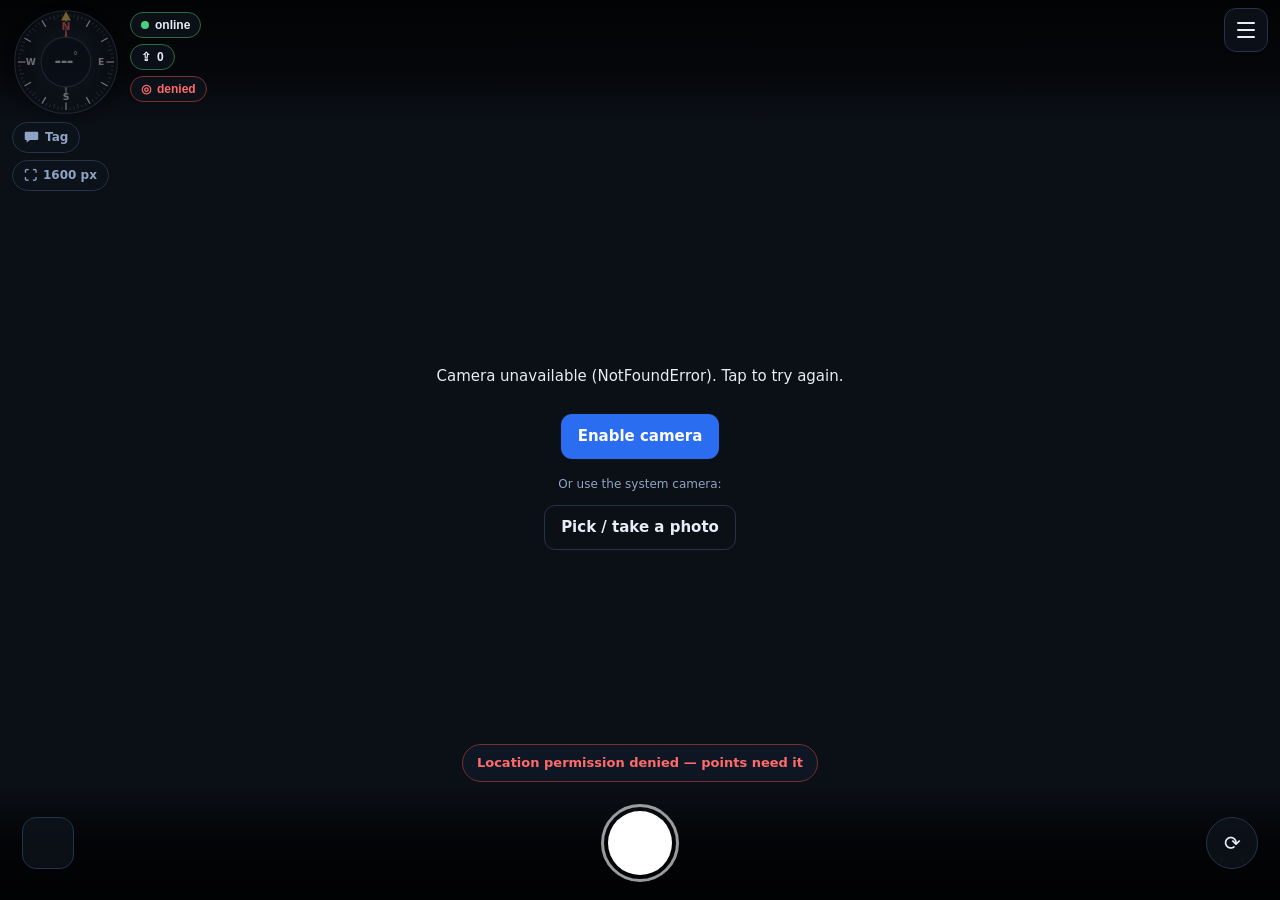
<file: index.html>
<!doctype html>
<meta charset="utf-8">
<meta name="viewport" content="width=device-width,initial-scale=1,viewport-fit=cover,user-scalable=no">
<meta name="theme-color" content="#0d1117">
<meta name="mobile-web-app-capable" content="yes">
<meta name="apple-mobile-web-app-capable" content="yes">
<meta name="apple-mobile-web-app-status-bar-style" content="black-translucent">
<meta name="apple-mobile-web-app-title" content="Exotic Camera">
<title>Exotic Camera</title>
<link rel="manifest" href="manifest.webmanifest">
<link rel="icon" href="icons/icon.svg" type="image/svg+xml">
<link rel="apple-touch-icon" href="icons/icon-180.png">
<link rel="stylesheet" href="app.css">

<div id="viewfinder">
  <video id="preview" playsinline muted autoplay></video>
  <div id="novideo" class="novideo hidden">
    <p id="novideo-msg">Camera not started</p>
    <button class="btn" id="start-cam">Enable camera</button>
    <p class="hint">Or use the system camera:</p>
    <label class="btn ghost">
      Pick / take a photo
      <input type="file" id="file-fallback" accept="image/*" capture="environment" hidden>
    </label>
  </div>
</div>

<div id="flash" aria-hidden="true"></div>

<!-- ── top bar: compass + status ─────────────────────────────── -->
<header id="topbar">
  <div id="compass" role="img" aria-label="Compass">
    <svg viewBox="0 0 200 200" id="compass-svg">
      <defs>
        <radialGradient id="dialGrad" cx="50%" cy="42%" r="62%">
          <stop offset="0%" stop-color="#20293a"/>
          <stop offset="100%" stop-color="#0b0f16"/>
        </radialGradient>
      </defs>
      <circle cx="100" cy="100" r="95" fill="url(#dialGrad)" stroke="#3d4a63" stroke-width="2"/>
      <g id="dial"><!-- ticks, needle and hub, injected by JS --></g>
      <g id="labels"><!-- cardinal letters, held upright by JS --></g>
      <!-- fixed lubber line / index pointer -->
      <path d="M100 6 l9 17 h-18 z" fill="#ffcf5c"/>
    </svg>
    <div id="heading-read"><span id="heading-deg">---</span><span class="unit">°</span><span id="heading-card">--</span></div>
  </div>

  <div id="status">
    <button class="chip" id="chip-net" title="Connection"><span class="dot"></span><span class="label">…</span></button>
    <button class="chip" id="chip-queue" title="Pending uploads"><span class="ico">⇪</span><span class="label">0</span></button>
    <button class="chip" id="chip-gps" title="GPS accuracy"><span class="ico">◎</span><span class="label">--</span></button>
  </div>

  <button id="menu-btn" aria-label="Menu" aria-haspopup="dialog"><span></span><span></span><span></span></button>
</header>

<!-- ── shutter row ───────────────────────────────────────────── -->
<footer id="controls">
  <button id="last-shot" class="thumb" aria-label="Upload queue"></button>
  <button id="shutter" aria-label="Take picture"><span class="ring"></span><span class="core"></span></button>
  <button id="flip-cam" class="round" aria-label="Switch camera">⟳</button>
</footer>

<!-- ── photo size: full resolution or the standard 1600 px ──── -->
<button id="size-toggle" aria-pressed="false" title="Photo size"><span class="ico">⛶</span><span id="size-label">1600 px</span></button>

<!-- ── session tag: sticks to every photo until cleared ──────── -->
<div id="tagger" class="hidden">
  <button id="tag-toggle" aria-expanded="false" aria-controls="tag-card">
    <svg viewBox="0 0 20 16" aria-hidden="true"><path
      d="M2.5 1h15A1.5 1.5 0 0 1 19 2.5v8A1.5 1.5 0 0 1 17.5 12H8l-4.5 3.2V12H2.5A1.5 1.5 0 0 1 1 10.5v-8A1.5 1.5 0 0 1 2.5 1z"/></svg>
    <span id="tag-label">Tag</span>
  </button>

  <div id="tag-card" role="dialog" aria-label="Tag for this session">
    <label class="fld" id="tag-feature-wrap">
      <span><b id="tag-feature-name">Feature</b> <em id="tag-feature-count"></em></span>
      <input type="text" id="tag-feature" enterkeyhint="done" placeholder="e.g. gopher tortoise burrow">
    </label>
    <label class="fld" id="tag-note-wrap">
      <span><b id="tag-note-name">Note</b> <em id="tag-note-count"></em></span>
      <textarea id="tag-note" rows="2" placeholder="applies to every photo until cleared"></textarea>
    </label>
    <p class="hint" id="tag-hint"></p>
    <div class="row">
      <button class="btn ghost small" id="tag-clear">Clear</button>
      <button class="btn small" id="tag-done">Done</button>
    </div>
  </div>
</div>

<div id="toasts" aria-live="polite"></div>

<!-- ── menu ──────────────────────────────────────────────────── -->
<div id="menu" class="sheet hidden" role="dialog" aria-modal="true" aria-label="Menu">
  <div class="sheet-inner">
    <div class="sheet-grab"></div>

    <section class="acct">
      <div>
        <div class="acct-name" id="acct-name">Not signed in</div>
        <div class="acct-sub" id="acct-sub">ArcGIS Online</div>
      </div>
      <button class="btn small" id="auth-btn">Sign in</button>
    </section>

    <nav class="menu-list">
      <button class="item" id="mi-layer"><span class="i">▤</span><span>Layer<em id="mi-layer-sub">Central</em></span></button>
      <button class="item" id="mi-queue"><span class="i">⇪</span><span>Upload queue<em id="mi-queue-sub">nothing pending</em></span></button>
      <button class="item" id="mi-sync"><span class="i">↻</span><span>Sync now<em>push queued photos</em></span></button>
      <button class="item" id="mi-settings"><span class="i">⚙</span><span>Settings<em>layer, quality, sounds</em></span></button>
      <button class="item" id="mi-install"><span class="i">⤒</span><span>Add to Home Screen<em id="mi-install-sub">run full screen, without the browser bar</em></span></button>
      <button class="item" id="mi-reinstall"><span class="i">⤓</span><span>Reinstall app<em>fetch latest code from GitHub Pages</em></span></button>
      <button class="item" id="mi-bug"><span class="i">☍</span><span>Report a problem<em>send a diagnostic to the team</em></span></button>
      <button class="item" id="mi-about"><span class="i">ⓘ</span><span>About<em id="mi-about-sub">v0.0.0</em></span></button>
    </nav>
  </div>
</div>

<!-- ── queue panel ───────────────────────────────────────────── -->
<div id="queue-panel" class="sheet hidden" role="dialog" aria-modal="true" aria-label="Upload queue">
  <div class="sheet-inner">
    <div class="sheet-grab"></div>
    <h2>Upload queue</h2>
    <div id="queue-list" class="queue-list"></div>
    <label class="btn ghost wide" id="q-import-label">
      Add photos from this phone
      <input type="file" id="import-files" accept="image/*" multiple hidden>
    </label>
    <p class="hint">Only photos that carry a location are added; the compass
      heading comes across too when the camera recorded one.</p>
    <div class="row">
      <button class="btn" id="q-retry">Retry all</button>
      <button class="btn ghost" id="q-save-all">Save all</button>
      <button class="btn ghost" id="q-clear-done">Clear sent</button>
    </div>
    <p class="hint" id="q-save-hint"></p>
  </div>
</div>

<!-- ── settings panel ────────────────────────────────────────── -->
<div id="settings-panel" class="sheet hidden" role="dialog" aria-modal="true" aria-label="Settings">
  <div class="sheet-inner">
    <div class="sheet-grab"></div>
    <h2>Settings</h2>

    <div class="fld"><span>Layer</span>
      <div class="seg" id="s-presets"></div></div>
    <label class="fld"><span>Feature service URL</span>
      <input type="url" id="s-url" inputmode="url" spellcheck="false" autocapitalize="off"></label>
    <label class="fld"><span>Layer id</span>
      <input type="number" id="s-layer" min="0" step="1"></label>
    <label class="fld"><span>OAuth app id (client id)</span>
      <input type="text" id="s-appid" spellcheck="false" autocapitalize="off" placeholder="from ArcGIS &rsaquo; Content &rsaquo; App"></label>
    <label class="fld"><span>Portal</span>
      <input type="url" id="s-portal" spellcheck="false" autocapitalize="off"></label>
    <p class="hint">Redirect URI to register on the ArcGIS app: <code id="s-redirect"></code></p>

    <label class="fld chk"><input type="checkbox" id="s-fullsize"><span>Full-size photos</span></label>
    <p class="hint">The camera's full resolution, and photos added from the phone kept exactly as
      they are. Each is 3–8 MB instead of about 0.5 MB, so uploads take longer: they go in
      1 MB pieces that pick up where they stopped when the signal drops or the app closes.
      The <b>⛶</b> button on the camera screen switches this too.</p>
    <label class="fld"><span>Image long edge (px) when not full size</span>
      <input type="number" id="s-maxdim" min="480" max="4096" step="80"></label>
    <label class="fld"><span>JPEG quality</span>
      <input type="range" id="s-quality" min="0.4" max="0.95" step="0.05">
      <output id="s-quality-out"></output></label>

    <label class="fld chk"><input type="checkbox" id="s-savedevice"><span>Share each photo as it is taken</span></label>
    <p class="hint">Off by default: on iPhone this opens the share sheet after
      <em>every</em> shot, which gets in the way. Leave it off and use
      <b>Upload queue → Save to phone</b> to save the day's photos in one go — iOS
      offers "Save N Images" for the whole batch. A web app cannot write to the
      camera roll by itself; the share sheet is the only route into Photos.</p>
    <label class="fld chk"><input type="checkbox" id="s-sound"><span>Sounds</span></label>
    <label class="fld chk"><input type="checkbox" id="s-haptics"><span>Vibration</span></label>
    <label class="fld chk"><input type="checkbox" id="s-autosync"><span>Auto-upload when online</span></label>
    <label class="fld chk"><input type="checkbox" id="s-report"><span>Report problems automatically</span></label>

    <label class="btn ghost wide" id="s-import-label" style="margin-top:14px">
      Add photos from this phone
      <input type="file" id="s-import-files" accept="image/*" multiple hidden>
    </label>
    <p class="hint">Reads each photo's own GPS and compass heading and queues it
      for the layer selected above. Photos with no location are skipped.</p>

    <details class="fld-details">
      <summary>Field mapping</summary>
      <p class="hint">Blank = auto-detect from the layer, or skip if the layer has no matching field.</p>
      <label class="fld"><span>Heading</span><input type="text" id="s-f-heading" spellcheck="false"></label>
      <label class="fld"><span>Latitude</span><input type="text" id="s-f-lat" spellcheck="false"></label>
      <label class="fld"><span>Longitude</span><input type="text" id="s-f-lon" spellcheck="false"></label>
      <label class="fld"><span>Accuracy</span><input type="text" id="s-f-accuracy" spellcheck="false"></label>
      <label class="fld"><span>Altitude</span><input type="text" id="s-f-altitude" spellcheck="false"></label>
      <label class="fld"><span>Captured (date)</span><input type="text" id="s-f-captured" spellcheck="false"></label>
      <label class="fld"><span>Notes</span><input type="text" id="s-f-notes" spellcheck="false"></label>
      <label class="fld"><span>Device</span><input type="text" id="s-f-device" spellcheck="false"></label>
      <button class="btn ghost small" id="s-probe">Read layer schema</button>
      <div id="s-schema" class="hint"></div>
    </details>

    <div class="row">
      <button class="btn" id="s-save">Save</button>
      <button class="btn ghost" id="s-close">Close</button>
    </div>
  </div>
</div>

<!-- ── about panel ───────────────────────────────────────────── -->
<div id="about-panel" class="sheet hidden" role="dialog" aria-modal="true" aria-label="About">
  <div class="sheet-inner">
    <div class="sheet-grab"></div>
    <h2>Exotic Camera</h2>
    <p class="hint" id="about-body"></p>
    <div class="row">
      <button class="btn ghost" id="a-snake">Snake</button>
      <button class="btn ghost" id="a-close">Close</button>
    </div>
  </div>
</div>

<!-- ── edit one queued photo ─────────────────────────────────── -->
<div id="edit-panel" class="sheet hidden" role="dialog" aria-modal="true" aria-label="Edit photo">
  <div class="sheet-inner">
    <div class="sheet-grab"></div>
    <h2>Edit photo</h2>
    <div class="edit-head">
      <div class="qthumb" id="edit-thumb"></div>
      <div class="qmeta" id="edit-meta"></div>
    </div>
    <label class="fld" id="edit-feature-wrap">
      <span><b id="edit-feature-name">Feature</b> <em id="edit-feature-count"></em></span>
      <input type="text" id="edit-feature" enterkeyhint="done">
    </label>
    <label class="fld" id="edit-note-wrap">
      <span><b id="edit-note-name">Note</b> <em id="edit-note-count"></em></span>
      <textarea id="edit-note" rows="3"></textarea>
    </label>
    <p class="hint" id="edit-hint"></p>
    <div class="row">
      <button class="btn" id="edit-save">Save</button>
      <button class="btn ghost" id="edit-cancel">Cancel</button>
    </div>
  </div>
</div>

<!-- ── import progress ───────────────────────────────────────── -->
<div id="import-panel" class="sheet hidden" role="dialog" aria-modal="true" aria-label="Adding photos">
  <div class="sheet-inner">
    <div class="sheet-grab"></div>
    <h2 id="import-title">Adding photos</h2>
    <p class="hint" id="import-status">Reading…</p>
    <div class="bar"><div class="bar-fill" id="import-bar"></div></div>
    <div id="import-summary" class="hint"></div>
    <div class="row"><button class="btn ghost" id="import-close">Close</button></div>
  </div>
</div>

<!-- ── layer picker ──────────────────────────────────────────── -->
<div id="layer-panel" class="sheet hidden" role="dialog" aria-modal="true" aria-label="Layer">
  <div class="sheet-inner">
    <div class="sheet-grab"></div>
    <h2>Where photos go</h2>
    <div class="menu-list" id="layer-list"></div>
    <p class="hint">Photos already queued keep going to the layer they were taken
      for — switching only affects the next shot.</p>
    <div class="row"><button class="btn ghost" id="l-close">Close</button></div>
  </div>
</div>

<!-- ── problem report ────────────────────────────────────────── -->
<div id="bug-panel" class="sheet hidden" role="dialog" aria-modal="true" aria-label="Report a problem">
  <div class="sheet-inner">
    <div class="sheet-grab"></div>
    <h2>Report a problem</h2>
    <p class="hint">Sends a row to the ExoticCameraBugs table: what went wrong, the
      app build, which layer you are on, the queue state, and the last few things
      the app did. No photos are sent.</p>
    <label class="fld"><span>What happened?</span>
      <input type="text" id="bug-note" placeholder="optional — e.g. upload failed after signing in"></label>
    <div id="bug-preview" class="hint"></div>
    <div class="row">
      <button class="btn" id="bug-send">Send report</button>
      <button class="btn ghost" id="bug-close">Close</button>
    </div>
  </div>
</div>

<!-- ── install panel ─────────────────────────────────────────── -->
<div id="install-panel" class="sheet hidden" role="dialog" aria-modal="true" aria-label="Add to Home Screen">
  <div class="sheet-inner">
    <div class="sheet-grab"></div>
    <h2>Run it full screen</h2>
    <p class="hint">Safari always keeps its address bar, and in landscape it eats a
      good part of a short screen. Installing the app to the Home Screen drops the
      browser chrome entirely — same app, same offline queue, no bar.</p>

    <ol class="steps" id="steps-ios">
      <li>Tap the <b>Share</b> button in Safari — the square with an arrow coming out of it.</li>
      <li>Scroll down and tap <b>Add to Home Screen</b>.</li>
      <li>Tap <b>Add</b>, then open <b>Exotic Camera</b> from your Home Screen.</li>
    </ol>
    <ol class="steps hidden" id="steps-other">
      <li>Open your browser's menu (⋮).</li>
      <li>Choose <b>Install app</b> or <b>Add to Home screen</b>.</li>
    </ol>

    <p class="hint">iOS gives the installed app its own storage, separate from
      Safari's: it starts with an empty queue and asks you to sign in once. Let the
      queue finish uploading in Safari before you switch over.</p>
    <p class="hint bad-text hidden" id="install-queue-warn"></p>
    <div class="row"><button class="btn ghost" id="i-close">Close</button></div>
  </div>
</div>

<!-- ── snake ─────────────────────────────────────────────────── -->
<div id="snake-panel" class="sheet hidden" role="dialog" aria-modal="true" aria-label="Snake">
  <div class="sheet-inner">
    <div class="sheet-grab"></div>
    <h2>Snake</h2>
    <div class="lcd"><canvas id="snake-canvas"></canvas></div>
    <p class="hint">Swipe to steer, tap to start. Walls are fatal.</p>
    <div class="row"><button class="btn ghost" id="snake-close">Close</button></div>
  </div>
</div>

<!-- ── sign-in panel ─────────────────────────────────────────── -->
<div id="signin-panel" class="sheet hidden" role="dialog" aria-modal="true" aria-label="Sign in">
  <div class="sheet-inner">
    <div class="sheet-grab"></div>
    <h2>Sign in to ArcGIS</h2>
    <p class="hint">Everything on this service needs a token, so each user signs in with their own ArcGIS account. Nothing but the resulting token is kept on the device.</p>

    <button class="btn" id="si-oauth">Sign in with ArcGIS (OAuth)</button>
    <p class="hint">Needs an app id in Settings. Preferred — the app never sees your password.</p>

    <details class="fld-details">
      <summary>Sign in with username &amp; password</summary>
      <label class="fld"><span>Username</span>
        <input type="text" id="si-user" autocomplete="username" spellcheck="false" autocapitalize="off"></label>
      <label class="fld"><span>Password</span>
        <input type="password" id="si-pass" autocomplete="current-password"></label>
      <button class="btn" id="si-go">Sign in</button>
      <p class="hint">The password is sent straight to the portal for a token and is never stored.</p>
    </details>

    <details class="fld-details">
      <summary>Paste a token</summary>
      <label class="fld"><span>Token</span><input type="text" id="si-token" spellcheck="false"></label>
      <button class="btn ghost" id="si-token-go">Use token</button>
    </details>

    <div class="row"><button class="btn ghost" id="si-close">Close</button></div>
  </div>
</div>

<script src="js/config.js"></script>
<script src="js/store.js"></script>
<script src="js/arcgis.js"></script>
<script src="js/report.js"></script>
<script src="js/exif.js"></script>
<script src="js/sound.js"></script>
<script src="js/snake.js"></script>
<script src="js/compass.js"></script>
<script src="js/app.js"></script>
<script>
// Watchdog: if app.js itself never ran — a missing file, a bad cache entry, a
// syntax error — say so on screen instead of leaving a black viewfinder.
setTimeout(function () {
  if (self.__ecBooted) return;
  var panel = document.getElementById('novideo');
  var msg = document.getElementById('novideo-msg');
  if (!panel || !msg) return;
  msg.textContent = 'The app did not start. Its files may be incomplete — reload to fetch them again.';
  panel.classList.remove('hidden');
  var btn = document.getElementById('start-cam');
  if (btn) { btn.textContent = 'Reload'; btn.onclick = function () { location.reload(true); }; }
}, 4000);
</script>
</file>
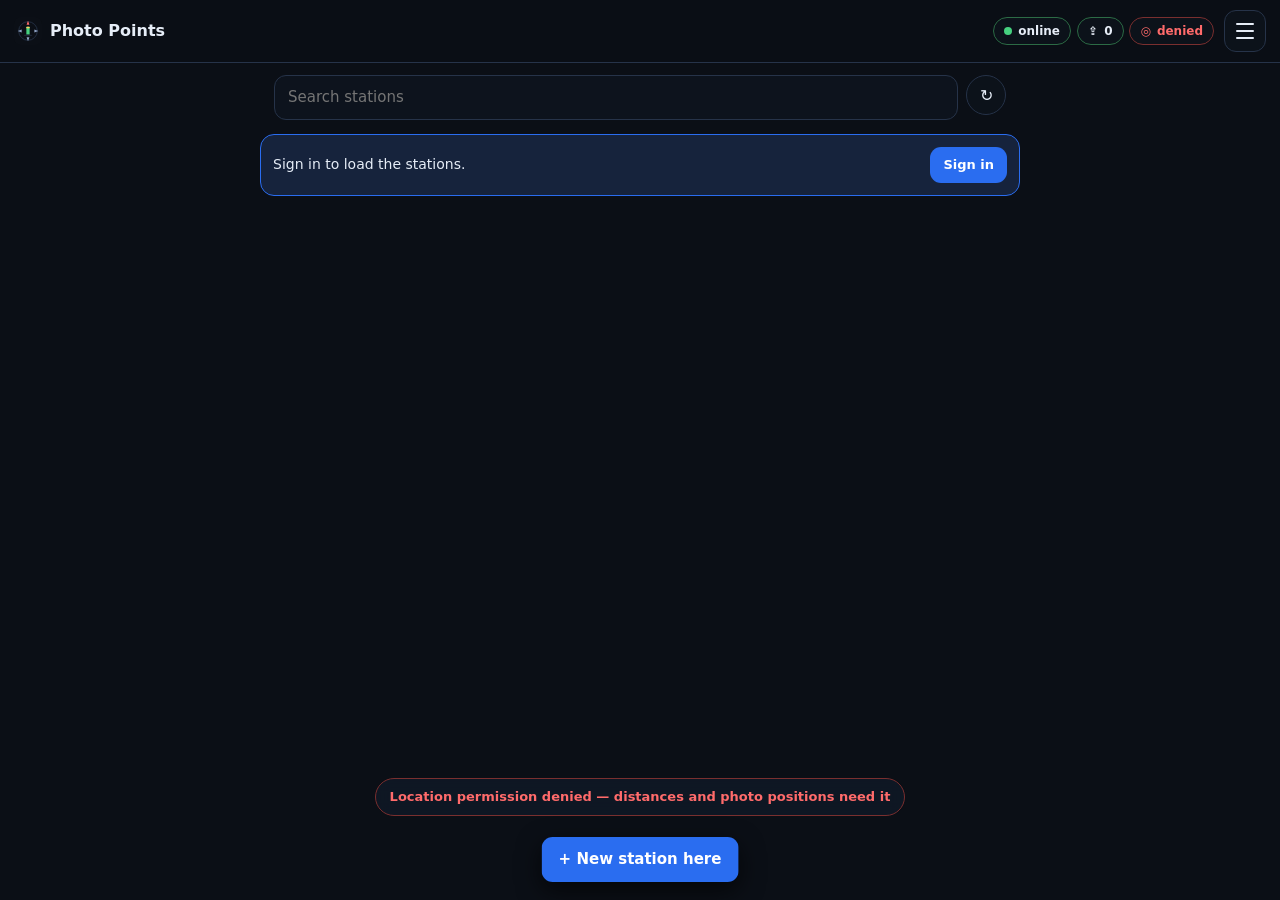
<file: photopoints/index.html>
<!doctype html>
<meta charset="utf-8">
<meta name="viewport" content="width=device-width,initial-scale=1,viewport-fit=cover,user-scalable=no">
<meta name="theme-color" content="#0d1117">
<meta name="mobile-web-app-capable" content="yes">
<meta name="apple-mobile-web-app-capable" content="yes">
<meta name="apple-mobile-web-app-status-bar-style" content="black-translucent">
<meta name="apple-mobile-web-app-title" content="Photo Points">
<title>Photo Points</title>
<link rel="manifest" href="manifest.webmanifest">
<link rel="icon" href="icons/icon.svg" type="image/svg+xml">
<link rel="apple-touch-icon" href="icons/icon-180.png">
<link rel="stylesheet" href="app.css">

<body class="view-home">

<!-- ══════════════════════════ stations ══════════════════════════ -->
<section id="home">
  <header id="hbar">
    <div class="brand"><img src="icons/icon.svg" alt=""><b>Photo Points</b></div>
    <div class="chips">
      <button class="chip" id="chip-net" title="Connection"><span class="dot"></span><span class="label">…</span></button>
      <button class="chip" id="chip-queue" title="Waiting to upload"><span class="ico">⇪</span><span class="label">0</span></button>
      <button class="chip" id="chip-gps" title="GPS accuracy"><span class="ico">◎</span><span class="label">--</span></button>
    </div>
    <button id="menu-btn" aria-label="Menu" aria-haspopup="dialog"><span></span><span></span><span></span></button>
  </header>

  <div id="home-tools">
    <input type="search" id="search" placeholder="Search stations" autocomplete="off" spellcheck="false" enterkeyhint="search">
    <button class="round small" id="refresh-btn" aria-label="Refresh stations" title="Refresh stations">↻</button>
  </div>

  <div id="drafts"></div>
  <div id="signin-nudge" class="nudge hidden">
    <span>Sign in to load the stations.</span>
    <button class="btn small" id="nudge-signin">Sign in</button>
  </div>
  <p class="hint" id="list-status"></p>
  <div id="station-list" role="list"></div>

  <button class="btn fab" id="new-station-btn">+ New station here</button>
</section>

<!-- ══════════════════════════ camera ═══════════════════════════ -->
<section id="cam" aria-label="Camera">
  <div id="viewfinder">
    <video id="preview" playsinline muted autoplay></video>
    <img id="ghost" alt="" class="hidden">
    <div id="novideo" class="novideo hidden">
      <p id="novideo-msg">Camera not started</p>
      <button class="btn" id="start-cam">Enable camera</button>
    </div>
  </div>
  <div id="flash" aria-hidden="true"></div>
  <div id="saving" class="hidden" aria-live="polite"><span class="spin"></span>Saving full-size photo…</div>

  <header id="topbar">
    <div id="compass" role="img" aria-label="Compass">
      <svg viewBox="0 0 200 200" id="compass-svg">
        <defs>
          <radialGradient id="dialGrad" cx="50%" cy="42%" r="62%">
            <stop offset="0%" stop-color="#20293a"/>
            <stop offset="100%" stop-color="#0b0f16"/>
          </radialGradient>
        </defs>
        <circle cx="100" cy="100" r="95" fill="url(#dialGrad)" stroke="#3d4a63" stroke-width="2"/>
        <g id="dial"></g>
        <g id="labels"></g>
        <g id="target-mark" class="hidden"><path d="M100 4 l7 13 h-14 z"/><line x1="100" y1="17" x2="100" y2="40"/></g>
        <path d="M100 6 l9 17 h-18 z" fill="#ffcf5c" id="lubber"/>
      </svg>
      <div id="heading-read"><span id="heading-deg">---</span><span class="unit">°</span><span id="heading-ref"></span><span id="heading-card">--</span></div>
    </div>

    <div id="cam-info">
      <b id="cam-station">—</b>
      <span id="cam-slot">—</span>
      <span id="cam-target"></span>
    </div>

    <button id="cam-close" class="round small" aria-label="Back to stations">✕</button>
  </header>

  <div id="aim" aria-live="polite">
    <div id="aim-check" class="hidden"></div>
    <div id="aim-text"></div>
    <div id="level"><div id="horizon"></div><span id="pitch-read"></span></div>
  </div>

  <footer id="controls">
    <div id="slots" role="tablist" aria-label="Photo slots"></div>
    <div id="shutter-row">
      <button id="review" class="thumb" aria-label="Photos in this visit"><span id="review-count"></span></button>
      <button id="shutter" aria-label="Take picture"><span class="ring"></span><span class="core"></span></button>
      <button id="finish" class="round done" aria-label="Finish visit">Done</button>
    </div>
    <div id="cam-tools">
      <button class="chip" id="ghost-btn" aria-pressed="false">Last visit</button>
      <button class="chip" id="details-btn">Visit details</button>
      <button class="chip" id="chip-cal" title="Compass">compass</button>
    </div>
  </footer>
</section>

<div id="toasts" aria-live="polite"></div>

<!-- ══════════════════════════ sheets ═══════════════════════════ -->

<div id="station-panel" class="sheet hidden" role="dialog" aria-modal="true" aria-label="Station">
  <div class="sheet-inner">
    <div class="sheet-grab"></div>
    <h2 id="sp-title">Station</h2>
    <div class="guide">
      <svg viewBox="0 0 100 100" class="guide-arrow" id="sp-arrow" aria-hidden="true">
        <circle cx="50" cy="50" r="46" fill="none" stroke="#263349" stroke-width="3"/>
        <path d="M50 10 L68 62 L50 52 L32 62 Z" fill="#2a6df0"/>
      </svg>
      <div><b id="sp-dist">—</b><span id="sp-dir"></span></div>
    </div>
    <dl class="facts" id="sp-facts"></dl>
    <p class="hint" id="sp-ghost"></p>
    <div class="sp-visits hidden" id="sp-visits"></div>
    <div class="row">
      <button class="btn" id="sp-start">Start visit</button>
      <button class="btn ghost" id="sp-edit">Edit station</button>
    </div>
    <div class="row">
      <a class="btn ghost" id="sp-maps" target="_blank" rel="noopener">Directions</a>
      <a class="btn ghost" id="sp-photos" href="browse.html">Photos</a>
      <button class="btn ghost" id="sp-close">Close</button>
    </div>
  </div>
</div>

<div id="details-panel" class="sheet hidden" role="dialog" aria-modal="true" aria-label="Visit details">
  <div class="sheet-inner">
    <div class="sheet-grab"></div>
    <h2 id="dp-title">Visit details</h2>
    <p class="hint" id="dp-when"></p>
    <label class="fld"><span>Observer(s)</span>
      <input type="text" id="dp-observer" autocomplete="name" placeholder="who took the photos"></label>
    <label class="fld"><span>Monitoring event</span>
      <input type="text" id="dp-event" placeholder="e.g. 2026 Fall, Post-burn" list="dp-event-list">
      <datalist id="dp-event-list"></datalist></label>
    <label class="fld"><span>Post condition</span>
      <select id="dp-condition"></select></label>
    <label class="fld"><span>Visit notes</span>
      <textarea id="dp-notes" rows="3"></textarea></label>

    <div class="fld-details" id="dp-post">
      <div class="post-q"><b>Post at this station</b>
        <div class="seg" id="dp-post-seg">
          <button data-v="Yes">Installed</button>
          <button data-v="No">No post</button>
        </div>
      </div>
      <div id="dp-post-new" class="hidden">
        <p class="hint">Installed on this visit — the station will be updated.</p>
        <label class="fld"><span>Post type</span><select id="dp-post-type"></select></label>
        <label class="fld"><span>Tag / marking</span><input type="text" id="dp-post-tag"></label>
      </div>
    </div>

    <p class="hint" id="dp-summary"></p>
    <div class="row">
      <button class="btn" id="dp-finish">Save &amp; upload</button>
      <button class="btn ghost" id="dp-keep">Keep shooting</button>
    </div>
    <div class="row"><button class="btn ghost danger" id="dp-discard">Discard this visit</button></div>
  </div>
</div>

<div id="review-panel" class="sheet hidden" role="dialog" aria-modal="true" aria-label="Photos in this visit">
  <div class="sheet-inner">
    <div class="sheet-grab"></div>
    <h2 id="rv-title">Photos</h2>
    <div id="rv-list"></div>
    <div class="row"><button class="btn ghost" id="rv-close">Close</button></div>
  </div>
</div>

<div id="photo-panel" class="sheet hidden" role="dialog" aria-modal="true" aria-label="Photo">
  <div class="sheet-inner wide">
    <img id="pv-img" alt="">
    <p class="hint" id="pv-meta"></p>
    <div class="row">
      <button class="btn ghost danger" id="pv-delete">Delete photo</button>
      <button class="btn ghost" id="pv-close">Close</button>
    </div>
  </div>
</div>

<div id="queue-panel" class="sheet hidden" role="dialog" aria-modal="true" aria-label="Upload queue">
  <div class="sheet-inner">
    <div class="sheet-grab"></div>
    <h2>Upload queue</h2>
    <div id="queue-list" class="queue-list"></div>
    <div class="row">
      <button class="btn" id="q-sync">Upload now</button>
      <button class="btn ghost" id="q-clear-done">Clear uploaded</button>
    </div>
    <p class="hint" id="q-hint"></p>
  </div>
</div>

<div id="edit-panel" class="sheet hidden" role="dialog" aria-modal="true" aria-label="Edit station">
  <div class="sheet-inner">
    <div class="sheet-grab"></div>
    <h2 id="ep-title">Edit station</h2>
    <div class="fld"><span>Post installed</span>
      <div class="seg" id="ep-post-seg"><button data-v="Yes">Yes</button><button data-v="No">No</button></div></div>
    <label class="fld"><span>Post type</span><select id="ep-post-type"></select></label>
    <label class="fld"><span>Tag / marking</span><input type="text" id="ep-post-tag"></label>
    <label class="fld"><span>Install date</span><input type="date" id="ep-install"></label>
    <label class="fld"><span>Status</span><select id="ep-status"></select></label>
    <label class="fld"><span>Schedule</span><input type="text" id="ep-schedule" list="schedule-list" maxlength="100" placeholder="e.g. Once a year: October"></label>
    <label class="fld"><span>Notes</span><textarea id="ep-notes" rows="3"></textarea></label>
    <p class="hint">Saved on the phone and sent to the layer with the next upload.</p>
    <div class="row">
      <button class="btn" id="ep-save">Save</button>
      <button class="btn ghost" id="ep-cancel">Cancel</button>
    </div>
  </div>
</div>

<div id="new-panel" class="sheet hidden" role="dialog" aria-modal="true" aria-label="New station">
  <div class="sheet-inner">
    <div class="sheet-grab"></div>
    <h2>New station here</h2>
    <p class="hint" id="np-where"></p>
    <label class="fld"><span>Station ID</span><input type="text" id="np-id" autocapitalize="characters" spellcheck="false"></label>
    <label class="fld"><span>Site / preserve</span><input type="text" id="np-site"></label>
    <label class="fld"><span>Management unit <em id="np-mu-src" class="src"></em></span><input type="text" id="np-mu" spellcheck="false"></label>
    <div class="fld"><span>Post installed</span>
      <div class="seg" id="np-post-seg"><button data-v="Yes">Yes</button><button data-v="No" class="on">No</button></div></div>
    <label class="fld"><span>Schedule</span><input type="text" id="np-schedule" list="schedule-list" maxlength="100"></label>
    <label class="fld"><span>Notes</span><textarea id="np-notes" rows="2"></textarea></label>
    <datalist id="schedule-list">
      <option value="Once a year: October"></option><option value="Once a year: November"></option>
      <option value="Once a year: August"></option><option value="Twice a year: March and July"></option>
      <option value="Twice a year: March and August"></option><option value="Twice a year: May and October"></option>
      <option value="Twice a year: May and November"></option><option value="Every quarter"></option>
    </datalist>
    <div class="row">
      <button class="btn" id="np-save">Add station</button>
      <button class="btn ghost" id="np-cancel">Cancel</button>
    </div>
  </div>
</div>

<div id="menu" class="sheet hidden" role="dialog" aria-modal="true" aria-label="Menu">
  <div class="sheet-inner">
    <div class="sheet-grab"></div>
    <section class="acct">
      <div>
        <div class="acct-name" id="acct-name">Not signed in</div>
        <div class="acct-sub" id="acct-sub">ArcGIS Online</div>
      </div>
      <button class="btn small" id="auth-btn">Sign in</button>
    </section>
    <nav class="menu-list">
      <button class="item" id="mi-queue"><span class="i">⇪</span><span>Upload queue<em id="mi-queue-sub">nothing waiting</em></span></button>
      <button class="item" id="mi-sync"><span class="i">↻</span><span>Upload now<em>push everything waiting</em></span></button>
      <button class="item" id="mi-offline"><span class="i">⤓</span><span>Get ready for offline<em id="mi-offline-sub">stations and last visits' photos</em></span></button>
      <button class="item" id="mi-settings"><span class="i">⚙</span><span>Settings<em>bearings, photos, sounds</em></span></button>
      <button class="item" id="mi-install"><span class="i">⤒</span><span>Add to Home Screen<em>full screen, and keeps photos safe</em></span></button>
      <button class="item" id="mi-reinstall"><span class="i">⟲</span><span>Reinstall app<em>fetch the latest version</em></span></button>
      <button class="item" id="mi-bug"><span class="i">☍</span><span>Report a problem<em>send a diagnostic to the team</em></span></button>
      <button class="item" id="mi-about"><span class="i">ⓘ</span><span>About<em id="mi-about-sub">v0</em></span></button>
    </nav>
  </div>
</div>

<div id="settings-panel" class="sheet hidden" role="dialog" aria-modal="true" aria-label="Settings">
  <div class="sheet-inner">
    <div class="sheet-grab"></div>
    <h2>Settings</h2>

    <div class="fld"><span>Bearings are measured from</span>
      <div class="seg" id="s-north"><button data-v="true">True north</button><button data-v="magnetic">Magnetic north</button></div></div>
    <label class="fld"><span>Magnetic declination (° east; west is negative)</span>
      <input type="number" id="s-decl" step="0.1" min="-30" max="30"></label>
    <p class="hint">−6.3° for Hillsborough County in 2026 (NOAA WMM-2025). The phone's compass is
      magnetic; with true north selected every bearing — shown, recorded in the photo and in its
      name — has this added.</p>
    <label class="fld"><span>On target within ± degrees</span>
      <input type="number" id="s-tol" min="1" max="30" step="1"></label>
    <label class="fld chk"><input type="checkbox" id="s-advance"><span>After a shot, move to the next empty slot: N, ground N, E, ground E, …</span></label>
    <label class="fld chk"><input type="checkbox" id="s-ghost"><span>Show the last visit's photo over the camera</span></label>

    <label class="fld"><span>Photo size</span>
      <select id="s-maxdim">
        <option value="0">Full resolution (as the camera delivers it)</option>
        <option value="3000">3000 px long edge</option>
        <option value="2048">2048 px long edge</option>
        <option value="1600">1600 px long edge</option>
      </select></label>
    <label class="fld"><span>JPEG quality</span>
      <input type="range" id="s-quality" min="0.6" max="0.98" step="0.02">
      <output id="s-quality-out"></output></label>
    <label class="fld chk"><input type="checkbox" id="s-sound"><span>Sounds</span></label>
    <label class="fld chk"><input type="checkbox" id="s-haptics"><span>Vibration</span></label>
    <label class="fld chk"><input type="checkbox" id="s-autosync"><span>Upload automatically when online</span></label>
    <label class="fld chk"><input type="checkbox" id="s-report"><span>Report problems automatically</span></label>

    <details class="fld-details">
      <summary>Service and sign-in</summary>
      <label class="fld"><span>Feature service URL</span>
        <input type="url" id="s-url" spellcheck="false" autocapitalize="off"></label>
      <label class="fld"><span>OAuth app id (client id)</span>
        <input type="text" id="s-appid" spellcheck="false" autocapitalize="off"></label>
      <label class="fld"><span>Portal</span>
        <input type="url" id="s-portal" spellcheck="false" autocapitalize="off"></label>
      <p class="hint">Redirect URI to register on the ArcGIS app: <code id="s-redirect"></code></p>
      <label class="fld"><span>Upload chunk size (KB)</span>
        <input type="number" id="s-part" min="128" max="8192" step="128"></label>
    </details>

    <div class="row">
      <button class="btn" id="s-save">Save</button>
      <button class="btn ghost" id="s-close">Close</button>
    </div>
  </div>
</div>

<div id="signin-panel" class="sheet hidden" role="dialog" aria-modal="true" aria-label="Sign in">
  <div class="sheet-inner">
    <div class="sheet-grab"></div>
    <h2>Sign in to ArcGIS</h2>
    <p class="hint">The stations and visits need an ArcGIS account. Only the resulting token is kept on the phone.</p>
    <button class="btn" id="si-oauth">Sign in with ArcGIS (OAuth)</button>
    <p class="hint">Needs an app id in Settings. Preferred — the app never sees your password.</p>
    <details class="fld-details" open>
      <summary>Sign in with username &amp; password</summary>
      <label class="fld"><span>Username</span>
        <input type="text" id="si-user" autocomplete="username" spellcheck="false" autocapitalize="off"></label>
      <label class="fld"><span>Password</span>
        <input type="password" id="si-pass" autocomplete="current-password"></label>
      <button class="btn" id="si-go">Sign in</button>
      <p class="hint">The password goes straight to ArcGIS for a token and is never stored.</p>
    </details>
    <details class="fld-details">
      <summary>Paste a token</summary>
      <label class="fld"><span>Token</span><input type="text" id="si-token" spellcheck="false"></label>
      <button class="btn ghost" id="si-token-go">Use token</button>
    </details>
    <div class="row"><button class="btn ghost" id="si-close">Close</button></div>
  </div>
</div>

<div id="bug-panel" class="sheet hidden" role="dialog" aria-modal="true" aria-label="Report a problem">
  <div class="sheet-inner">
    <div class="sheet-grab"></div>
    <h2>Report a problem</h2>
    <p class="hint">Sends a row to the ExoticCameraBugs table: what went wrong, the build, the queue,
      sensor state and the last few things the app did. No photos are sent.</p>
    <label class="fld"><span>What happened?</span>
      <input type="text" id="bug-note" placeholder="optional — e.g. the compass spun when I turned"></label>
    <div id="bug-preview" class="hint"></div>
    <div class="row">
      <button class="btn" id="bug-send">Send report</button>
      <button class="btn ghost" id="bug-close">Close</button>
    </div>
  </div>
</div>

<div id="install-panel" class="sheet hidden" role="dialog" aria-modal="true" aria-label="Add to Home Screen">
  <div class="sheet-inner">
    <div class="sheet-grab"></div>
    <h2>Add to Home Screen</h2>
    <p class="hint">Installed, the app runs full screen — and Safari keeps its photos safe.
      A website's storage is cleared after a week without a visit; an installed app's is not.</p>
    <ol class="steps" id="steps-ios">
      <li>Tap the <b>Share</b> button in Safari — the square with an arrow coming out of it.</li>
      <li>Scroll down and tap <b>Add to Home Screen</b>.</li>
      <li>Tap <b>Add</b>, then open <b>Photo Points</b> from your Home Screen.</li>
    </ol>
    <ol class="steps hidden" id="steps-other">
      <li>Open your browser's menu (⋮).</li>
      <li>Choose <b>Install app</b> or <b>Add to Home screen</b>.</li>
    </ol>
    <p class="hint">The installed app has its own storage: it starts empty and asks you to sign in
      once. Let anything waiting finish uploading here first.</p>
    <p class="hint bad-text hidden" id="install-queue-warn"></p>
    <div class="row"><button class="btn ghost" id="i-close">Close</button></div>
  </div>
</div>

<div id="about-panel" class="sheet hidden" role="dialog" aria-modal="true" aria-label="About">
  <div class="sheet-inner">
    <div class="sheet-grab"></div>
    <h2>Photo Points</h2>
    <p class="hint" id="about-body"></p>
    <div class="row"><button class="btn ghost" id="a-close">Close</button></div>
  </div>
</div>

<script src="js/config.js"></script>
<script src="js/store.js"></script>
<script src="js/arc.js"></script>
<script src="../js/report.js"></script>
<script src="../js/exif.js"></script>
<script src="../js/sound.js"></script>
<script src="../js/compass.js"></script>
<script src="js/app.js"></script>
<script>
// Watchdog: if app.js never ran — a missing file, a bad cache entry — say so
// instead of leaving an empty screen.
setTimeout(function () {
  if (self.__ppBooted) return;
  var s = document.getElementById('list-status');
  if (!s) return;
  s.textContent = 'The app did not start. Its files may be incomplete — reload to fetch them again.';
  s.className = 'hint bad-text';
}, 4000);
</script>
</body>
</file>
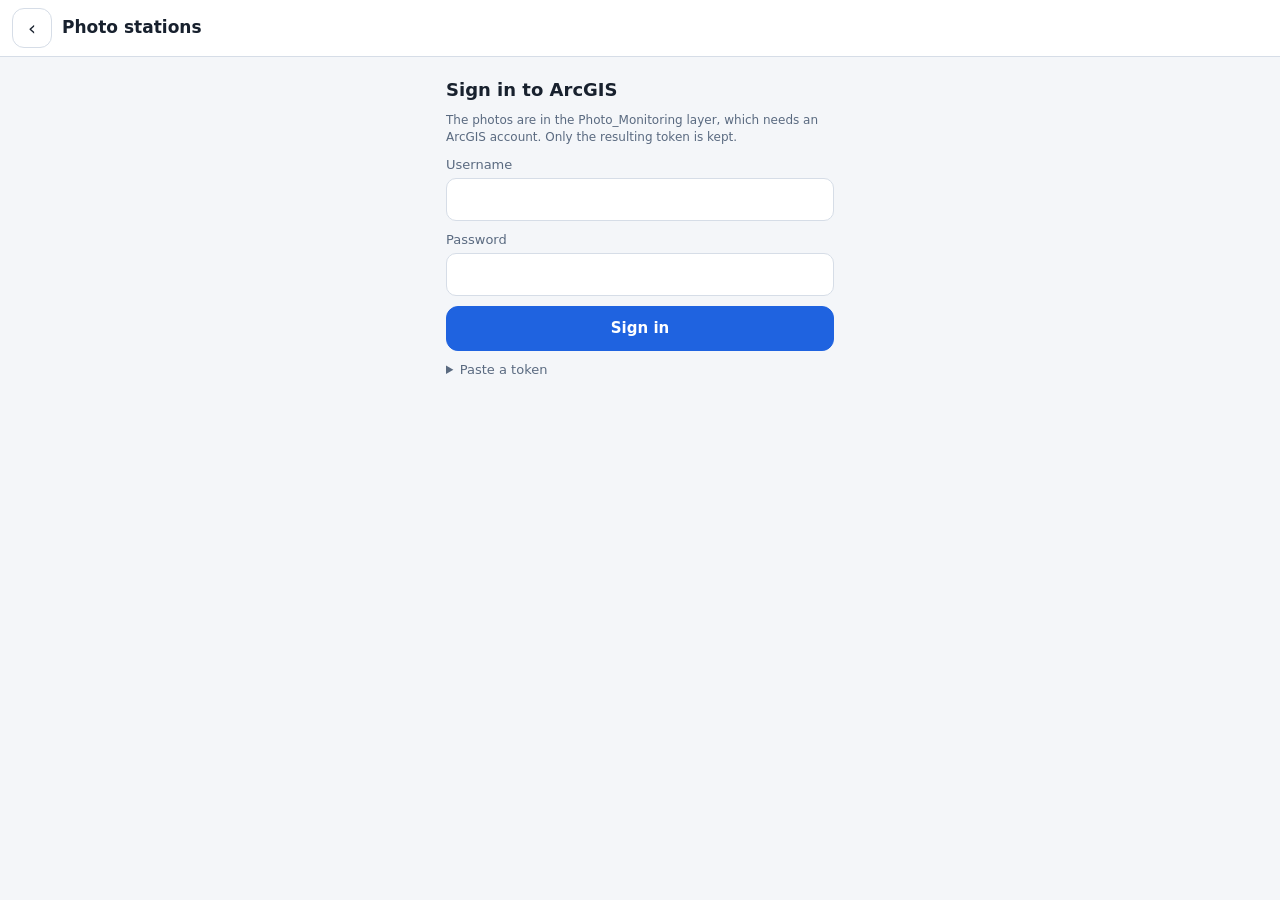
<file: photopoints/browse.html>
<!doctype html>
<html lang="en">
<head>
<meta charset="utf-8">
<meta http-equiv="Content-Security-Policy" content="default-src 'self'; script-src 'self' 'wasm-unsafe-eval' https://js.arcgis.com; style-src 'self' 'unsafe-inline' https://js.arcgis.com; img-src 'self' blob: data: https://*.arcgis.com https://*.arcgisonline.com; connect-src 'self' https://*.arcgis.com https://*.arcgisonline.com; font-src 'self' data: https://js.arcgis.com https://*.arcgis.com; worker-src 'self' blob: https://js.arcgis.com; frame-src blob:; object-src 'none'; base-uri 'none'; form-action 'none'">
<meta name="viewport" content="width=device-width,initial-scale=1,viewport-fit=cover">
<meta name="theme-color" content="#ffffff">
<title>Photo stations</title>
<link rel="icon" href="icons/icon.svg" type="image/svg+xml">
<link rel="apple-touch-icon" href="icons/icon-180.png">
<link rel="stylesheet" href="browse.css">
</head>
<body>

<header class="bar">
  <a id="b-back" class="iconbtn hidden" href="./" aria-label="Back">‹</a>
  <div class="title">
    <b id="b-title">Photo stations</b>
    <span id="b-sub"></span>
  </div>
  <div class="seg modes hidden" id="b-modes" role="group" aria-label="How to show the photos">
    <button data-mode="one" class="on" title="One photo (1)">One</button>
    <button data-mode="side" title="Two dates side by side (2)">Side by side</button>
    <button data-mode="swipe" title="Two dates, swipe between them (3)">Swipe</button>
  </div>
  <button id="b-list-btn" class="iconbtn hidden" aria-label="List of stations" title="List of stations">☰</button>
</header>

<main>
  <p class="msg hidden" id="b-msg"></p>

  <section id="b-viewer" class="viewer hidden" aria-label="Photos at this station">
    <div class="stage-wrap">
      <div class="stage one" id="b-stage">
        <figure class="pane" id="pane-a">
          <img alt="" decoding="async">
          <div class="empty"></div>
          <div class="slotlabel" aria-hidden="true"></div>
          <figcaption></figcaption>
          <button class="fullbtn" aria-label="Full size" title="Full size (F)">⤢</button>
          <div class="pager hidden"><button class="pg-prev" aria-label="Previous photo in this slot">‹</button><span></span><button class="pg-next" aria-label="Next photo in this slot">›</button></div>
        </figure>
        <figure class="pane" id="pane-b">
          <img alt="" decoding="async">
          <div class="empty"></div>
          <div class="slotlabel" aria-hidden="true"></div>
          <figcaption></figcaption>
          <button class="fullbtn" aria-label="Full size" title="Full size (F)">⤢</button>
          <div class="pager hidden"><button class="pg-prev" aria-label="Previous photo in this slot">‹</button><span></span><button class="pg-next" aria-label="Next photo in this slot">›</button></div>
        </figure>
        <div class="divider hidden" id="b-divider" aria-hidden="true"></div>
        <button class="turn left" id="b-turn-left" aria-label="Turn left">‹</button>
        <button class="turn right" id="b-turn-right" aria-label="Turn right">›</button>
      </div>
      <input type="range" class="split hidden" id="b-split" min="0" max="100" value="50" aria-label="Swipe between the two dates">
      <div class="dates" role="group" aria-label="Visit date">
        <button class="step" id="b-older" aria-label="Earlier visit">‹</button>
        <div class="chips" id="b-chips"></div>
        <button class="step" id="b-newer" aria-label="Later visit">›</button>
      </div>
      <label class="with hidden" id="b-with-row"><span>Compare with</span><select id="b-with"></select></label>
    </div>

    <div class="side">
      <div class="dirs" role="group" aria-label="Direction">
        <div class="rose" id="b-rose">
          <button data-dir="N" class="n">N</button>
          <button data-dir="W" class="w">W</button>
          <button data-dir="E" class="e">E</button>
          <button data-dir="S" class="s">S</button>
          <div class="seg level" id="b-level" role="group" aria-label="Eye level or groundcover">
            <button data-level="eye" class="on" title="Eye level (G toggles)">Eye</button>
            <button data-level="ground" title="Groundcover (G toggles)">Ground</button>
          </div>
        </div>
        <div class="extras">
          <button data-dir="LOCATOR" title="The post (P)">Post</button>
          <button data-dir="MISC" title="Anything else (M)">Misc</button>
        </div>
      </div>


      <dl class="details" id="b-details"></dl>
      <section class="minimap hidden" id="b-mini" aria-label="Which way the photo looks, on satellite imagery">
        <div class="mm-map" id="b-mini-map">
          <div class="mm-tiles" id="b-mini-tiles"></div>
          <svg class="mm-over" id="b-mini-over" aria-hidden="true"></svg>
          <span class="mm-north" aria-hidden="true">N ↑</span>
          <div class="mm-zoom">
            <button id="b-mini-in" aria-label="Zoom the minimap in" title="Zoom in">+</button>
            <button id="b-mini-out" aria-label="Zoom the minimap out" title="Zoom out">−</button>
          </div>
          <span class="mm-attr">Esri, Maxar, Earthstar Geographics</span>
        </div>
        <p class="mm-cap" id="b-mini-cap"></p>
      </section>
      <button class="linkish signout">Sign out of ArcGIS on this device</button>
      <p class="keys"><span class="k-keys">← → turn (at Post and Misc: the next photo) · N E S W face · [ ] photos in this slot · ↑ ↓ date · G ground · P post · M misc · F full size · 1 2 3 view</span><span class="k-touch">Swipe the photo sideways to turn (at Post and Misc: the next photo), up or down to change the date</span></p>
    </div>
  </section>

  <section id="b-map" class="mapview hidden" aria-label="Map of the photo stations">
    <div id="b-mapdiv"></div>
    <button class="mapbtn" id="b-locate" aria-label="Zoom to where I am" title="Zoom to where I am">◎</button>
  </section>

  <section id="b-list" class="list hidden" aria-label="Stations">
    <input type="search" id="b-search" placeholder="Search stations" autocomplete="off">
    <p class="hint" id="b-list-status"></p>
    <div id="b-stations" role="list"></div>
    <button class="linkish signout">Sign out of ArcGIS on this device</button>
  </section>

  <section id="b-signin" class="signin hidden" aria-label="Sign in">
    <h2>Sign in to ArcGIS</h2>
    <p class="hint">The photos are in the Photo_Monitoring layer, which needs an ArcGIS account. Only the resulting token is kept.</p>
    <label class="fld"><span>Username</span><input type="text" id="si-user" autocomplete="username" spellcheck="false" autocapitalize="off"></label>
    <label class="fld"><span>Password</span><input type="password" id="si-pass" autocomplete="current-password"></label>
    <button class="btn" id="si-go">Sign in</button>
    <details>
      <summary>Paste a token</summary>
      <label class="fld"><span>Token</span><input type="text" id="si-token" spellcheck="false" autocapitalize="off"></label>
      <button class="btn ghost" id="si-token-go">Use token</button>
    </details>
  </section>
</main>

<div id="b-full" class="full hidden" role="dialog" aria-modal="true" aria-label="Full size">
  <div class="full-bar">
    <span id="b-full-name"></span>
    <button class="iconbtn hidden" id="b-zoom-out" aria-label="Zoom out" title="Zoom out (−)">−</button>
    <button class="iconbtn hidden" id="b-zoom-fit" aria-label="The whole photo" title="The whole photo (0)">⤢</button>
    <button class="iconbtn hidden" id="b-zoom-in" aria-label="Zoom in" title="Zoom in (+, or scroll, pinch or double-tap)">+</button>
    <button class="iconbtn" id="b-full-close" aria-label="Close" title="Close (Esc)">✕</button>
  </div>
  <div class="full-body" id="b-full-body"></div>
</div>

<script src="js/config.js"></script>
<script src="js/store.js"></script>
<script src="js/arc.js"></script>
<script src="js/browse.js"></script>
</body>
</html>
</file>
<file: app.css>
/* Exotic Camera — dark, high-contrast, thumb-reachable. */
:root {
  --bg: #0b0f16;
  --panel: #131a26;
  --line: #263349;
  --txt: #e6edf7;
  --dim: #8fa3c4;
  --ok: #46d07f;
  --warn: #ffcf5c;
  --bad: #ff6b6b;
  --safe-t: env(safe-area-inset-top, 0px);
  --safe-b: env(safe-area-inset-bottom, 0px);
}

* { box-sizing: border-box; -webkit-tap-highlight-color: transparent; }

html, body {
  margin: 0; height: 100%; overflow: hidden;
  background: var(--bg); color: var(--txt);
  font: 15px/1.4 system-ui, -apple-system, "Segoe UI", Roboto, sans-serif;
  overscroll-behavior: none;
}

.hidden { display: none !important; }
code { font-family: ui-monospace, Menlo, Consolas, monospace; font-size: .85em; color: var(--warn); word-break: break-all; }
.bad-text { color: var(--bad); }

/* ── viewfinder ─────────────────────────────────────────────── */
#viewfinder { position: fixed; inset: 0; background: #000; }
/* contain, not cover: show the whole frame that will actually be captured,
   letterboxed, rather than a cropped preview of a wider photo */
#preview { width: 100%; height: 100%; object-fit: contain; display: block; }

.novideo {
  position: absolute; inset: 0; display: flex; flex-direction: column;
  align-items: center; justify-content: center; gap: 12px; padding: 24px;
  text-align: center; background: #0b0f16;
}
.novideo .hint { margin: 4px 0 0; }

#flash { position: fixed; inset: 0; background: #fff; opacity: 0; pointer-events: none; }
#flash.go { animation: flash .22s ease-out; }
@keyframes flash { 0% { opacity: .75; } 100% { opacity: 0; } }

/* ── top bar ────────────────────────────────────────────────── */
#topbar {
  position: fixed; top: 0; left: 0; right: 0;
  padding: calc(var(--safe-t) + 8px) 12px 8px;
  display: flex; align-items: flex-start; gap: 10px;
  background: linear-gradient(#000c 0%, #0009 55%, #0000 100%);
  pointer-events: none;
}
#topbar > * { pointer-events: auto; }

#compass { position: relative; width: 108px; height: 108px; flex: none; }
#compass-svg { width: 100%; height: 100%; display: block; filter: drop-shadow(0 2px 6px #000a); }
#dial { transform-origin: 100px 100px; transition: transform .12s linear; }
#compass.stale { opacity: .45; }
#compass.unreliable #compass-svg { filter: drop-shadow(0 0 6px #ffcf5c88); }

/* the readout sits in the hub, like the window on a lensatic compass */
#heading-read {
  position: absolute; left: 0; right: 0; top: 50%; transform: translateY(-52%);
  text-align: center; line-height: 1;
  font-variant-numeric: tabular-nums; font-weight: 700; font-size: 16px; letter-spacing: -.03em;
  pointer-events: none;
}
#heading-read .unit { font-size: 10px; opacity: .7; vertical-align: super; }
#heading-card {
  display: block; margin-top: 3px; font-size: 9px; font-weight: 700;
  letter-spacing: .1em; color: var(--dim);
}

#status { display: flex; flex-direction: column; gap: 6px; align-items: flex-start; margin-top: 4px; }

.chip {
  display: inline-flex; align-items: center; gap: 6px;
  padding: 5px 10px; border-radius: 999px; border: 1px solid var(--line);
  background: #0e131cd9; color: var(--txt); font-size: 12px; font-weight: 600;
  backdrop-filter: blur(6px); cursor: pointer;
}
.chip .dot { width: 8px; height: 8px; border-radius: 50%; background: var(--dim); }
.chip.ok { border-color: #2c6b45; } .chip.ok .dot { background: var(--ok); }
.chip.warn { border-color: #7a6524; } .chip.warn .dot { background: var(--warn); }
.chip.bad { border-color: #7a2f2f; } .chip.bad .dot { background: var(--bad); }
.chip.bad .ico, .chip.bad .label { color: var(--bad); }
.chip.busy .ico { animation: spin 1s linear infinite; display: inline-block; }
@keyframes spin { to { transform: rotate(360deg); } }
.chip.sent-pulse { animation: pulse .5s ease-out; }
@keyframes pulse {
  0% { box-shadow: 0 0 0 0 #46d07fcc; } 100% { box-shadow: 0 0 0 16px #46d07f00; }
}

#menu-btn {
  margin-left: auto; width: 44px; height: 44px; flex: none;
  display: flex; flex-direction: column; justify-content: center; align-items: center; gap: 5px;
  border-radius: 12px; border: 1px solid var(--line); background: #0e131cd9; backdrop-filter: blur(6px);
}
#menu-btn span { width: 18px; height: 2px; background: var(--txt); border-radius: 2px; }

/* syncing: a thin progress hairline under the top bar */
body.syncing #topbar::after {
  content: ''; position: absolute; left: 0; right: 0; bottom: 0; height: 2px;
  background: linear-gradient(90deg, #0000, var(--ok), #0000);
  animation: sweep 1.1s linear infinite;
}
@keyframes sweep { from { transform: translateX(-100%); } to { transform: translateX(100%); } }

/* ── shutter row ────────────────────────────────────────────── */
#controls {
  position: fixed; left: 0; right: 0; bottom: 0;
  padding: 14px 22px calc(var(--safe-b) + 18px);
  display: flex; align-items: center; justify-content: space-between;
  background: linear-gradient(#0000, #000a 45%, #000d);
}

#shutter {
  width: 78px; height: 78px; border: 0; background: none; position: relative; padding: 0;
}
#shutter .ring {
  position: absolute; inset: 0; border-radius: 50%; border: 3px solid #fff9;
}
#shutter .core {
  position: absolute; inset: 7px; border-radius: 50%; background: #fff;
  transition: transform .1s ease, background .1s ease;
}
#shutter:active .core { transform: scale(.88); background: #ffd9d9; }

.thumb, .round {
  width: 52px; height: 52px; border-radius: 14px; flex: none;
  border: 1px solid var(--line); background: #0e131cd9 center/cover no-repeat;
  color: var(--txt); font-size: 20px; backdrop-filter: blur(6px);
}
.round { border-radius: 50%; }
.thumb.pop { animation: pop .4s ease-out; }
@keyframes pop { 0% { transform: scale(.7); } 60% { transform: scale(1.08); } 100% { transform: scale(1); } }

/* ── session tag ────────────────────────────────────────────────
   A small speech bubble under the compass. The card is always in the DOM and
   only ever animates opacity and transform, so opening it costs nothing but a
   composite — no layout, no reflow of the viewfinder. */
#tagger { position: fixed; left: 12px; top: calc(var(--safe-t) + 122px); z-index: 35; }
#size-toggle {
  position: fixed; left: 12px; top: calc(var(--safe-t) + 160px); z-index: 34;
  display: inline-flex; align-items: center; gap: 6px;
  padding: 6px 11px; border-radius: 999px; border: 1px solid var(--line);
  background: #0e131cd9; color: var(--dim); font: inherit; font-size: 12px; font-weight: 600;
  backdrop-filter: blur(6px);
}
#size-toggle .ico { font-size: 13px; line-height: 1; }
#size-toggle.on { color: #ffe9a8; border-color: #b8901f; background: #2b2410dd; }

#tag-toggle {
  display: inline-flex; align-items: center; gap: 6px; max-width: 62vw;
  padding: 6px 11px; border-radius: 999px; border: 1px solid var(--line);
  background: #0e131cd9; color: var(--dim); font: inherit; font-size: 12px; font-weight: 600;
  backdrop-filter: blur(6px);
}
#tag-toggle svg { width: 15px; height: 12px; fill: currentColor; flex: none; }
#tag-label { overflow: hidden; text-overflow: ellipsis; white-space: nowrap; }
#tagger.set #tag-toggle { color: #cfe0ff; border-color: #2a6df0; background: #16233cdd; }
#tagger.stranded #tag-toggle { color: var(--warn); border-color: #7a6524; }

#tag-card {
  position: absolute; top: calc(100% + 8px); left: 0;
  width: min(280px, calc(100vw - 24px));
  padding: 12px 14px 14px; border-radius: 14px;
  background: var(--panel); border: 1px solid var(--line);
  box-shadow: 0 10px 30px #000a;
  opacity: 0; transform: translateY(-6px) scale(.97); transform-origin: 20px top;
  visibility: hidden; pointer-events: none;
  transition: opacity .16s ease, transform .16s ease, visibility 0s linear .16s;
  will-change: opacity, transform;
}
#tagger.open #tag-card {
  opacity: 1; transform: none; visibility: visible; pointer-events: auto;
  transition: opacity .16s ease, transform .16s ease;
}
/* the little tail, so it reads as a speech bubble */
#tag-card::before {
  content: ''; position: absolute; top: -6px; left: 16px; width: 10px; height: 10px;
  background: var(--panel); border-left: 1px solid var(--line); border-top: 1px solid var(--line);
  transform: rotate(45deg);
}
#tag-card .fld { margin: 6px 0; }
#tag-card textarea {
  width: 100%; padding: 9px 10px; border-radius: 10px; resize: none;
  border: 1px solid var(--line); background: #0d131d; color: var(--txt); font: inherit; font-size: 14px;
}
#tag-card .fld > span { display: flex; justify-content: space-between; align-items: baseline; }
#tag-card em { font-style: normal; font-variant-numeric: tabular-nums; font-size: 11px; opacity: .7; }
#tag-card em.full { color: var(--warn); }
#tag-card .row { margin-top: 10px; }
#tag-hint { margin: 6px 0 0; }

@media (orientation: landscape) and (max-height: 560px) {
  #tagger { top: calc(var(--safe-t) + 96px); }
  #size-toggle { top: calc(var(--safe-t) + 134px); }
  #tag-card { width: min(260px, calc(100vw - 120px)); }
}

/* ── toasts ─────────────────────────────────────────────────── */
#toasts {
  position: fixed; left: 0; right: 0; bottom: calc(var(--safe-b) + 118px);
  display: flex; flex-direction: column; align-items: center; gap: 8px;
  pointer-events: none; padding: 0 16px; z-index: 40;
}
.toast {
  max-width: 92%; padding: 9px 14px; border-radius: 999px;
  background: #101825ee; border: 1px solid var(--line); font-size: 13px; font-weight: 600;
  opacity: 0; transform: translateY(8px); transition: .25s ease; backdrop-filter: blur(8px);
}
.toast.in { opacity: 1; transform: none; }
.toast.ok { border-color: #2c6b45; color: var(--ok); }
.toast.warn { border-color: #7a6524; color: var(--warn); }
.toast.bad { border-color: #7a2f2f; color: var(--bad); }

/* ── sheets ─────────────────────────────────────────────────── */
.sheet {
  position: fixed; inset: 0; z-index: 50;
  background: #000a; display: flex; align-items: flex-end; justify-content: center;
  opacity: 0; transition: opacity .2s ease;
}
.sheet.open { opacity: 1; }
.sheet-inner {
  width: 100%; max-width: 560px; max-height: 88vh; max-height: 88dvh; overflow-y: auto;
  background: var(--panel); border: 1px solid var(--line); border-bottom: 0;
  border-radius: 18px 18px 0 0; padding: 8px 18px calc(var(--safe-b) + 20px);
  transform: translateY(14px); transition: transform .22s ease;
  -webkit-overflow-scrolling: touch;
}
.sheet.open .sheet-inner { transform: none; }
.sheet-grab { width: 40px; height: 4px; border-radius: 3px; background: var(--line); margin: 6px auto 12px; }
.sheet h2 { margin: 4px 0 12px; font-size: 17px; }

.acct {
  display: flex; align-items: center; justify-content: space-between; gap: 12px;
  padding: 12px; border: 1px solid var(--line); border-radius: 12px; margin-bottom: 12px;
}
.acct-name { font-weight: 700; }
.acct-sub { font-size: 12px; color: var(--dim); }

.menu-list { display: flex; flex-direction: column; gap: 2px; }
.item {
  display: flex; align-items: center; gap: 14px; width: 100%;
  padding: 14px 10px; border: 0; border-radius: 12px;
  background: none; color: var(--txt); font: inherit; text-align: left;
}
.item:active { background: #1c2534; }
.item .i { width: 26px; text-align: center; font-size: 18px; color: var(--dim); flex: none; }
.item em { display: block; font-style: normal; font-size: 12px; color: var(--dim); margin-top: 2px; }

.btn {
  padding: 11px 16px; border-radius: 11px; border: 1px solid transparent;
  background: #2a6df0; color: #fff; font: inherit; font-weight: 600; cursor: pointer;
}
.btn:active { filter: brightness(.9); }
.btn[disabled] { opacity: .5; }
.btn.ghost { background: none; border-color: var(--line); color: var(--txt); }
.btn.small { padding: 8px 12px; font-size: 13px; }

.row { display: flex; gap: 10px; margin-top: 16px; }
.btn.wide { display: block; width: 100%; text-align: center; margin-top: 8px; }
/* the little LCD the game sits in */
.lcd {
  display: flex; justify-content: center;
  padding: 10px; border-radius: 10px; margin: 4px 0 10px;
  background: #6f7d52; border: 2px solid #46512f;
  box-shadow: inset 0 2px 8px #0006;
}
.lcd canvas { display: block; image-rendering: pixelated; touch-action: none; }

.bar { height: 6px; border-radius: 3px; background: #0d131d; overflow: hidden; margin: 10px 0; }
.bar-fill { height: 100%; width: 0; background: #2a6df0; transition: width .2s ease; }

/* segmented layer picker */
.seg { display: flex; gap: 8px; flex-wrap: wrap; }
.seg button {
  flex: 1; min-width: 90px; padding: 10px 12px; border-radius: 11px;
  border: 1px solid var(--line); background: #0d131d; color: var(--txt);
  font: inherit; font-weight: 600; font-size: 14px;
}
.seg button.on { border-color: #2a6df0; background: #16233c; color: #cfe0ff; }

/* layer rows in the picker sheet */
.item .tick { margin-left: auto; color: var(--ok); font-size: 18px; }
.item.on { background: #16233c; }
.layer-url { display: block; font-size: 11px; color: var(--dim); margin-top: 3px; word-break: break-all; }
.row .btn { flex: 1; }

.fld { display: block; margin: 10px 0; font-size: 13px; color: var(--dim); }
.fld > span { display: block; margin-bottom: 5px; }
.fld input[type=text], .fld input[type=url], .fld input[type=number], .fld input[type=password] {
  width: 100%; padding: 11px 12px; border-radius: 10px;
  border: 1px solid var(--line); background: #0d131d; color: var(--txt); font: inherit;
}
.fld input[type=range] { width: 80%; vertical-align: middle; accent-color: #2a6df0; }
.fld.chk { display: flex; align-items: center; gap: 10px; color: var(--txt); font-size: 15px; }
.fld.chk input { width: 20px; height: 20px; accent-color: #2a6df0; }
.fld-details { border: 1px solid var(--line); border-radius: 12px; padding: 10px 12px; margin: 12px 0; }
.fld-details summary { cursor: pointer; font-weight: 600; font-size: 14px; }
.hint { font-size: 12px; color: var(--dim); line-height: 1.5; }
.steps { margin: 12px 0; padding-left: 22px; font-size: 13px; line-height: 1.6; color: var(--txt); }
.steps li { margin-bottom: 8px; }

/* ── queue list ─────────────────────────────────────────────── */
.queue-list { display: flex; flex-direction: column; gap: 8px; }
.qrow {
  display: flex; align-items: center; gap: 12px; padding: 8px;
  border: 1px solid var(--line); border-radius: 12px;
}
.qrow.sent { border-color: #2c6b45; }
.qrow.error { border-color: #7a2f2f; }
.qrow.uploading { border-color: #2a6df0; }
.qthumb { width: 54px; height: 54px; border-radius: 9px; background: #000 center/cover no-repeat; flex: none; }
.qmeta { flex: 1; min-width: 0; font-size: 12px; color: var(--dim); }
.qmeta b { display: block; color: var(--txt); font-size: 13px; }
.qmeta span { display: block; }
.qsub { margin-top: 2px; overflow: hidden; text-overflow: ellipsis; white-space: nowrap; }
.qdel, .qsave, .qunsend, .qedit { border: 0; background: none; color: var(--dim); font-size: 16px; padding: 8px; }
.qedit { color: var(--txt); }
.qrow.edited { border-color: #7a6524; }
.edit-head { display: flex; gap: 12px; align-items: center; margin-bottom: 10px; }
#edit-panel .qthumb { width: 64px; height: 64px; }
.qsave { color: var(--txt); }
.qunsend { color: var(--warn); }
.qdel[disabled], .qunsend[disabled] { opacity: .4; }

/* ── landscape ──────────────────────────────────────────────
   Short and wide: move the shutter to a rail on the right so the
   controls never fight the browser bar for vertical space. */
@media (orientation: landscape) and (max-height: 560px) {
  #controls {
    top: 0; bottom: 0; left: auto; right: 0;
    width: 92px; flex-direction: column-reverse;
    padding: 10px 10px 10px 4px;
    background: linear-gradient(90deg, #0000, #000a 40%, #000d);
  }
  #shutter { width: 62px; height: 62px; }
  #shutter .core { inset: 6px; }
  .thumb, .round { width: 42px; height: 42px; font-size: 17px; border-radius: 11px; }
  .round { border-radius: 50%; }

  #topbar { right: 92px; padding-top: calc(var(--safe-t) + 6px); gap: 8px; }
  #compass { width: 84px; height: 84px; }
  #heading-read { font-size: 14px; }
  #heading-card { font-size: 8px; margin-top: 2px; }
  #status { flex-direction: row; flex-wrap: wrap; gap: 5px; }
  .chip { padding: 4px 8px; font-size: 11px; }

  #toasts { bottom: calc(var(--safe-b) + 10px); right: 100px; left: 8px; padding: 0; }
  .sheet-inner { max-height: 92vh; max-height: 92dvh; }
}

@media (min-width: 700px) {
  .sheet { align-items: center; }
  .sheet-inner { border-radius: 18px; border-bottom: 1px solid var(--line); }
}
@media (prefers-reduced-motion: reduce) {
  * { animation-duration: .01ms !important; transition-duration: .01ms !important; }
}
</file>
<file: photopoints/app.css>
/* Photo Points — Exotic Camera's look: dark, high-contrast, thumb-reachable. */
:root {
  --bg: #0b0f16;
  --panel: #131a26;
  --line: #263349;
  --txt: #e6edf7;
  --dim: #8fa3c4;
  --ok: #46d07f;
  --warn: #ffcf5c;
  --bad: #ff6b6b;
  --blue: #2a6df0;
  --safe-t: env(safe-area-inset-top, 0px);
  --safe-b: env(safe-area-inset-bottom, 0px);
}

* { box-sizing: border-box; -webkit-tap-highlight-color: transparent; }

html, body {
  margin: 0; height: 100%;
  background: var(--bg); color: var(--txt);
  font: 15px/1.4 system-ui, -apple-system, "Segoe UI", Roboto, sans-serif;
  overscroll-behavior: none;
}
body.view-cam { overflow: hidden; }

.hidden { display: none !important; }
code { font-family: ui-monospace, Menlo, Consolas, monospace; font-size: .85em; color: var(--warn); word-break: break-all; }
.bad-text { color: var(--bad); }

/* which screen is showing */
body.view-home #cam { display: none; }
body.view-cam #home { display: none; }

/* ══════════════════════════ stations ══════════════════════════ */
#home { min-height: 100%; padding-bottom: calc(var(--safe-b) + 96px); }

#hbar {
  position: sticky; top: 0; z-index: 20;
  display: flex; align-items: center; gap: 10px;
  padding: calc(var(--safe-t) + 10px) 14px 10px;
  background: #0b0f16f2; backdrop-filter: blur(8px);
  border-bottom: 1px solid var(--line);
}
.brand { display: flex; align-items: center; gap: 8px; font-size: 16px; white-space: nowrap; }
.brand img { width: 28px; height: 28px; border-radius: 7px; }
.chips { display: flex; gap: 6px; justify-content: flex-end; margin-left: auto; }
@media (max-width: 430px) {
  .brand b { font-size: 15px; }
  #hbar .chip { padding: 5px 8px; }
  #chip-net .label { display: none; }        /* the dot says it */
}

#home-tools { display: flex; gap: 8px; padding: 12px 14px 4px; }
#search {
  flex: 1; min-width: 0; padding: 11px 13px; border-radius: 12px;
  border: 1px solid var(--line); background: #0d131d; color: var(--txt); font: inherit;
}

#list-status { margin: 6px 16px; }

#station-list { display: flex; flex-direction: column; gap: 8px; padding: 6px 14px; }
.st {
  display: flex; align-items: center; gap: 12px; width: 100%;
  padding: 10px 12px; border-radius: 14px; border: 1px solid var(--line);
  background: var(--panel); color: var(--txt); font: inherit; text-align: left;
}
.st:active { background: #1c2534; }
.st.pending { border-style: dashed; }
.st-arrow { flex: none; width: 54px; text-align: center; }
.st-arrow svg { width: 34px; height: 34px; display: block; margin: 0 auto 2px; transition: transform .15s linear; }
.st-arrow svg path { fill: var(--blue); }
.st-arrow.here svg path { fill: var(--ok); }
.st-dist { display: block; font-size: 12px; font-weight: 700; font-variant-numeric: tabular-nums; }
.st-main { flex: 1; min-width: 0; }
.st-main b { display: block; font-size: 16px; }
.st-main > span, .st-main > em { display: block; font-size: 12px; color: var(--dim); overflow: hidden; text-overflow: ellipsis; white-space: nowrap; }
.st-main em { font-style: normal; margin-top: 2px; }
.tag { display: inline-block; padding: 1px 7px; border-radius: 999px; font-size: 11px; font-weight: 700; border: 1px solid var(--line); margin-left: 6px; vertical-align: 1px; }
.tag.nopost { color: var(--warn); border-color: #7a6524; }
.tag.draft { color: #cfe0ff; border-color: var(--blue); }
.tag.due { color: var(--ok); border-color: #2c6b45; }

.nudge, .draft-banner {
  margin: 10px 14px 0; padding: 12px; border-radius: 14px;
  display: flex; align-items: center; justify-content: space-between; gap: 10px;
  border: 1px solid var(--blue); background: #16233c; font-size: 14px;
}
.draft-banner .row { margin: 0; flex: none; }

.fab {
  position: fixed; left: 50%; transform: translateX(-50%);
  bottom: calc(var(--safe-b) + 18px); z-index: 25;
  padding: 13px 20px; border-radius: 999px; box-shadow: 0 8px 24px #000a;
}

/* ══════════════════════════ camera ═══════════════════════════ */
#viewfinder { position: fixed; inset: 0; background: #000; }
/* contain, not cover: show the whole frame that will be captured */
#preview, #ghost { position: absolute; inset: 0; width: 100%; height: 100%; object-fit: contain; display: block; }
#ghost { opacity: .35; pointer-events: none; mix-blend-mode: normal; }
#ghost.strong { opacity: .6; }

.novideo {
  position: absolute; inset: 0; display: flex; flex-direction: column;
  align-items: center; justify-content: center; gap: 12px; padding: 24px;
  text-align: center; background: #0b0f16;
}

#flash { position: fixed; inset: 0; background: #fff; opacity: 0; pointer-events: none; z-index: 5; }
#flash.go { animation: flash .22s ease-out; }
@keyframes flash { 0% { opacity: .75; } 100% { opacity: 0; } }

#saving {
  position: fixed; left: 50%; top: 50%; transform: translate(-50%, -50%); z-index: 30;
  display: flex; align-items: center; gap: 10px; padding: 12px 16px; border-radius: 14px;
  background: #0e131cee; border: 1px solid var(--line); font-weight: 600; font-size: 14px;
}
.spin { width: 16px; height: 16px; border-radius: 50%; border: 2px solid var(--line); border-top-color: var(--txt); animation: spin .8s linear infinite; }
@keyframes spin { to { transform: rotate(360deg); } }

#topbar {
  position: fixed; top: 0; left: 0; right: 0; z-index: 10;
  padding: calc(var(--safe-t) + 8px) 12px 8px;
  display: flex; align-items: flex-start; gap: 10px;
  background: linear-gradient(#000c 0%, #0009 60%, #0000 100%);
}

#compass { position: relative; width: 112px; height: 112px; flex: none; }
#compass-svg { width: 100%; height: 100%; display: block; filter: drop-shadow(0 2px 6px #000a); }
#dial { transform-origin: 100px 100px; }
#compass.stale { opacity: .45; }
#compass.unsure #compass-svg { filter: drop-shadow(0 0 7px #ffcf5c99); }
#target-mark { transform-origin: 100px 100px; }
#target-mark path { fill: #46d07f; }
#target-mark line { stroke: #46d07f; stroke-width: 3; }
#compass.off #target-mark path { fill: #ff9f43; }
#compass.off #target-mark line { stroke: #ff9f43; }

#heading-read {
  position: absolute; left: 0; right: 0; top: 50%; transform: translateY(-52%);
  text-align: center; line-height: 1; pointer-events: none;
  font-variant-numeric: tabular-nums; font-weight: 700; font-size: 17px; letter-spacing: -.03em;
}
#heading-read .unit { font-size: 10px; opacity: .7; vertical-align: super; }
#heading-ref { font-size: 9px; opacity: .7; vertical-align: super; }
#heading-card { display: block; margin-top: 3px; font-size: 9px; font-weight: 700; letter-spacing: .1em; color: var(--dim); }

#cam-info { flex: 1; min-width: 0; padding-top: 6px; text-shadow: 0 1px 3px #000; }
#cam-info b { display: block; font-size: 18px; }
#cam-info span { display: block; font-size: 13px; color: #cfd8e8; }
#cam-target { font-variant-numeric: tabular-nums; }

/* aiming: the one thing to read while framing */
#aim {
  position: fixed; left: 0; right: 0; top: 50%; transform: translateY(-50%);
  display: flex; flex-direction: column; align-items: center; gap: 14px;
  pointer-events: none; z-index: 8;
}
#aim-text {
  padding: 8px 16px; border-radius: 999px; font-weight: 800; font-size: 18px;
  background: #0e131ccc; border: 2px solid var(--line); backdrop-filter: blur(4px);
  font-variant-numeric: tabular-nums; min-height: 1em;
}
#aim-text:empty { display: none; }
/* north not checked yet: what to do, on the picture */
#aim-check {
  max-width: min(86vw, 440px); padding: 8px 14px; border-radius: 14px; text-align: center;
  background: #2a1d05e6; border: 2px solid var(--warn); color: #ffd98a;
  font-weight: 700; font-size: 14px; line-height: 1.3; backdrop-filter: blur(4px);
}
#aim-text.on { border-color: var(--ok); color: var(--ok); }
#aim-text.near { border-color: var(--warn); color: var(--warn); }
#aim-text.far { border-color: #ff9f43; color: #ffb36b; }

#level { position: relative; width: 62vw; max-width: 340px; height: 30px; }
#horizon {
  position: absolute; left: 0; right: 0; top: 50%; height: 2px; margin-top: -1px;
  background: #ffffffb0; box-shadow: 0 0 3px #000; border-radius: 2px;
  transform-origin: 50% 50%;
}
#level.level #horizon { background: var(--ok); height: 3px; }
#level::before, #level::after {           /* fixed reference ticks at the ends */
  content: ''; position: absolute; top: 50%; width: 14px; height: 2px; margin-top: -1px; background: #ffcf5c;
}
#level::before { left: -18px; }
#level::after { right: -18px; }
#pitch-read {
  position: absolute; left: 50%; top: 100%; transform: translateX(-50%); margin-top: 4px;
  font-size: 12px; font-weight: 700; color: #e6edf7; text-shadow: 0 1px 3px #000; white-space: nowrap;
}
#level.hidden-level { visibility: hidden; }

#controls {
  position: fixed; left: 0; right: 0; bottom: 0; z-index: 10;
  padding: 10px 12px calc(var(--safe-b) + 12px);
  background: linear-gradient(#0000, #000b 30%, #000e);
}

/* two rows: eye level and groundcover, each with its extra slot at the end */
#slots { display: flex; flex-direction: column; gap: 7px; padding: 4px 0 10px; }
.slot-row { display: flex; align-items: center; justify-content: center; gap: 6px; }
.slot-lbl { flex: none; width: 50px; text-align: right; padding-right: 2px; font-size: 10px; font-weight: 700; letter-spacing: .08em; color: var(--dim); text-transform: uppercase; }
.slot-gap { flex: none; width: 6px; }
.slot {
  position: relative; flex: none; min-width: 44px; height: 42px; padding: 0 10px;
  border-radius: 12px; border: 1px solid var(--line); background: #0e131cd9; color: var(--txt);
  font: inherit; font-weight: 800; font-size: 15px; backdrop-filter: blur(6px);
}
.slot.low { border-style: dashed; }
.slot.has { border-color: #2c6b45; color: var(--ok); }
.slot.on { border-color: var(--blue); background: #16233c; color: #fff; box-shadow: 0 0 0 2px #2a6df066; }
.slot i {
  position: absolute; top: -6px; right: -6px; min-width: 18px; height: 18px; padding: 0 5px;
  border-radius: 9px; background: var(--ok); color: #05210f; font-style: normal; font-size: 11px; line-height: 18px;
}
.slot i:empty { display: none; }

#shutter-row { display: flex; align-items: center; justify-content: space-between; padding: 2px 10px; }

#shutter { width: 78px; height: 78px; border: 0; background: none; position: relative; padding: 0; }
#shutter .ring { position: absolute; inset: 0; border-radius: 50%; border: 3px solid #fff9; }
#shutter .core { position: absolute; inset: 7px; border-radius: 50%; background: #fff; transition: transform .1s ease, background .1s ease; }
#shutter:active .core { transform: scale(.88); background: #ffd9d9; }
#shutter[disabled] .core { background: #8a93a3; }
body.ontarget #shutter .ring { border-color: var(--ok); }

.thumb, .round {
  width: 54px; height: 54px; border-radius: 14px; flex: none;
  border: 1px solid var(--line); background: #0e131cd9 center/cover no-repeat;
  color: var(--txt); font-size: 20px; backdrop-filter: blur(6px); position: relative;
}
.round { border-radius: 50%; }
.round.small { width: 40px; height: 40px; font-size: 16px; }
.round.done { width: auto; padding: 0 16px; border-radius: 999px; font-size: 15px; font-weight: 700; background: #16233cdd; border-color: var(--blue); }
#review-count {
  position: absolute; right: -6px; top: -6px; min-width: 20px; height: 20px; padding: 0 5px; border-radius: 10px;
  background: var(--blue); color: #fff; font-size: 12px; font-weight: 700; line-height: 20px;
}
#review-count:empty { display: none; }
.thumb.pop { animation: pop .4s ease-out; }
@keyframes pop { 0% { transform: scale(.7); } 60% { transform: scale(1.08); } 100% { transform: scale(1); } }

#cam-tools { display: flex; justify-content: center; gap: 8px; margin-top: 10px; flex-wrap: wrap; }

/* ══════════════════════════ shared ═══════════════════════════ */
.chip {
  display: inline-flex; align-items: center; gap: 6px;
  padding: 5px 10px; border-radius: 999px; border: 1px solid var(--line);
  background: #0e131cd9; color: var(--txt); font: inherit; font-size: 12px; font-weight: 600;
  backdrop-filter: blur(6px); cursor: pointer;
}
.chip .dot { width: 8px; height: 8px; border-radius: 50%; background: var(--dim); }
.chip.ok { border-color: #2c6b45; } .chip.ok .dot { background: var(--ok); }
.chip.warn { border-color: #7a6524; } .chip.warn .dot { background: var(--warn); }
.chip.bad { border-color: #7a2f2f; } .chip.bad .dot { background: var(--bad); }
.chip.bad .ico, .chip.bad .label { color: var(--bad); }
.chip.busy .ico { animation: spin 1s linear infinite; display: inline-block; }
.chip[aria-pressed="true"] { border-color: var(--blue); background: #16233cdd; color: #cfe0ff; }
.chip.sent-pulse { animation: pulse .5s ease-out; }
@keyframes pulse { 0% { box-shadow: 0 0 0 0 #46d07fcc; } 100% { box-shadow: 0 0 0 16px #46d07f00; } }

#menu-btn {
  width: 42px; height: 42px; flex: none;
  display: flex; flex-direction: column; justify-content: center; align-items: center; gap: 5px;
  border-radius: 12px; border: 1px solid var(--line); background: #0e131cd9;
}
#menu-btn span { width: 18px; height: 2px; background: var(--txt); border-radius: 2px; }

body.syncing #hbar::after {
  content: ''; position: absolute; left: 0; right: 0; bottom: -1px; height: 2px;
  background: linear-gradient(90deg, #0000, var(--ok), #0000);
  animation: sweep 1.1s linear infinite;
}
@keyframes sweep { from { transform: translateX(-100%); } to { transform: translateX(100%); } }

#toasts {
  position: fixed; left: 0; right: 0; bottom: calc(var(--safe-b) + 170px);
  display: flex; flex-direction: column; align-items: center; gap: 8px;
  pointer-events: none; padding: 0 16px; z-index: 60;
}
body.view-home #toasts { bottom: calc(var(--safe-b) + 84px); }
.toast {
  max-width: 92%; padding: 9px 14px; border-radius: 999px;
  background: #101825ee; border: 1px solid var(--line); font-size: 13px; font-weight: 600;
  opacity: 0; transform: translateY(8px); transition: .25s ease; backdrop-filter: blur(8px);
}
.toast.in { opacity: 1; transform: none; }
.toast.ok { border-color: #2c6b45; color: var(--ok); }
.toast.warn { border-color: #7a6524; color: var(--warn); }
.toast.bad { border-color: #7a2f2f; color: var(--bad); }

/* ── sheets ─────────────────────────────────────────────────── */
.sheet {
  position: fixed; inset: 0; z-index: 50;
  background: #000a; display: flex; align-items: flex-end; justify-content: center;
  opacity: 0; transition: opacity .2s ease;
}
.sheet.open { opacity: 1; }
.sheet-inner {
  width: 100%; max-width: 560px; max-height: 90vh; max-height: 90dvh; overflow-y: auto;
  background: var(--panel); border: 1px solid var(--line); border-bottom: 0;
  border-radius: 18px 18px 0 0; padding: 8px 18px calc(var(--safe-b) + 20px);
  transform: translateY(14px); transition: transform .22s ease;
  -webkit-overflow-scrolling: touch;
}
.sheet.open .sheet-inner { transform: none; }
.sheet-inner.wide { max-width: 900px; padding-top: 14px; }
.sheet-grab { width: 40px; height: 4px; border-radius: 3px; background: var(--line); margin: 6px auto 12px; }
.sheet h2 { margin: 4px 0 12px; font-size: 18px; }

.acct {
  display: flex; align-items: center; justify-content: space-between; gap: 12px;
  padding: 12px; border: 1px solid var(--line); border-radius: 12px; margin-bottom: 12px;
}
.acct-name { font-weight: 700; }
.acct-sub { font-size: 12px; color: var(--dim); }

.menu-list { display: flex; flex-direction: column; gap: 2px; }
.item {
  display: flex; align-items: center; gap: 14px; width: 100%;
  padding: 13px 10px; border: 0; border-radius: 12px;
  background: none; color: var(--txt); font: inherit; text-align: left;
}
.item:active { background: #1c2534; }
.item .i { width: 26px; text-align: center; font-size: 18px; color: var(--dim); flex: none; }
.item em { display: block; font-style: normal; font-size: 12px; color: var(--dim); margin-top: 2px; }

.btn {
  display: inline-block; padding: 11px 16px; border-radius: 11px; border: 1px solid transparent;
  background: var(--blue); color: #fff; font: inherit; font-weight: 600; cursor: pointer;
  text-align: center; text-decoration: none;
}
.btn:active { filter: brightness(.9); }
.btn[disabled] { opacity: .5; }
.btn.ghost { background: none; border-color: var(--line); color: var(--txt); }
.btn.small { padding: 8px 12px; font-size: 13px; }
.btn.danger { color: var(--bad); border-color: #7a2f2f; }
.row { display: flex; gap: 10px; margin-top: 14px; }
.row .btn { flex: 1; }

.fld { display: block; margin: 10px 0; font-size: 13px; color: var(--dim); }
.fld > span { display: block; margin-bottom: 5px; }
.fld > span .src { font-style: normal; font-weight: 400; opacity: .6; margin-left: 6px; font-size: .9em; }
.fld input[type=text], .fld input[type=url], .fld input[type=number], .fld input[type=password],
.fld input[type=date], .fld select, .fld textarea {
  width: 100%; padding: 11px 12px; border-radius: 10px;
  border: 1px solid var(--line); background: #0d131d; color: var(--txt); font: inherit;
}
.fld textarea { resize: vertical; }
.fld input[type=range] { width: 80%; vertical-align: middle; accent-color: var(--blue); }
.fld.chk { display: flex; align-items: center; gap: 10px; color: var(--txt); font-size: 15px; }
.fld.chk input { width: 20px; height: 20px; accent-color: var(--blue); flex: none; }
.fld-details { border: 1px solid var(--line); border-radius: 12px; padding: 10px 12px; margin: 12px 0; }
.fld-details summary { cursor: pointer; font-weight: 600; font-size: 14px; }
.hint { font-size: 12px; color: var(--dim); line-height: 1.5; }
.steps { margin: 12px 0; padding-left: 22px; font-size: 13px; line-height: 1.6; color: var(--txt); }
.steps li { margin-bottom: 8px; }

.seg { display: flex; gap: 8px; flex-wrap: wrap; }
.seg button {
  flex: 1; min-width: 90px; padding: 10px 12px; border-radius: 11px;
  border: 1px solid var(--line); background: #0d131d; color: var(--txt);
  font: inherit; font-weight: 600; font-size: 14px;
}
.seg button.on { border-color: var(--blue); background: #16233c; color: #cfe0ff; }
.post-q { display: flex; flex-direction: column; gap: 8px; font-size: 14px; }

.guide { display: flex; align-items: center; gap: 16px; margin: 4px 0 12px; }
.guide-arrow { width: 74px; height: 74px; flex: none; transition: transform .15s linear; }
.guide b { display: block; font-size: 26px; font-variant-numeric: tabular-nums; }
.guide span { display: block; color: var(--dim); font-size: 13px; }

.facts { display: grid; grid-template-columns: auto 1fr; gap: 6px 14px; margin: 0 0 6px; font-size: 14px; }
.facts dt { color: var(--dim); }
.facts dd { margin: 0; }

/* ── queue + review ─────────────────────────────────────────── */
.queue-list { display: flex; flex-direction: column; gap: 8px; }
.sp-visits { display: grid; gap: 8px; margin-top: 12px; }
.sp-visits h3 { margin: 0; font-size: 13px; font-weight: 600; color: var(--dim); }
.vrow { display: flex; align-items: center; gap: 10px; padding: 8px 10px; border: 1px solid var(--line); border-radius: 12px; }
.vrow .vmeta { flex: 1; min-width: 0; font-size: 12px; color: var(--dim); }
.vrow .vmeta b { display: block; font-size: 14px; color: var(--txt); }
.vrow .vmeta span { display: block; overflow: hidden; text-overflow: ellipsis; white-space: nowrap; }
.vrow .btn { flex: none; }
.qrow { padding: 10px; border: 1px solid var(--line); border-radius: 12px; }
.qrow.sent { border-color: #2c6b45; }
.qrow.error { border-color: #7a2f2f; }
.qrow.uploading { border-color: var(--blue); }
.qhead { display: flex; align-items: center; gap: 10px; }
.qhead b { font-size: 15px; }
.qhead .qmeta { flex: 1; min-width: 0; font-size: 12px; color: var(--dim); }
.qhead .qmeta span { display: block; overflow: hidden; text-overflow: ellipsis; white-space: nowrap; }
.qbtn { border: 0; background: none; color: var(--txt); font-size: 17px; padding: 8px; }
.qbtn.del { color: var(--dim); }
.qstrip { display: flex; gap: 6px; overflow-x: auto; margin-top: 8px; }
.qph { position: relative; flex: none; width: 52px; height: 52px; border-radius: 9px; background: #000 center/cover no-repeat; border: 2px solid var(--line); }
.qph.sent { border-color: #2c6b45; }
.qph.error { border-color: #7a2f2f; }
.qph.uploading { border-color: var(--blue); }
.qph b { position: absolute; left: 2px; bottom: 1px; font-size: 10px; text-shadow: 0 1px 2px #000; }
.bar { height: 5px; border-radius: 3px; background: #0d131d; overflow: hidden; margin-top: 8px; }
.bar-fill { height: 100%; width: 0; background: var(--blue); transition: width .2s ease; }
.qerr { margin-top: 6px; font-size: 12px; color: var(--bad); }

.rv-slot { margin: 10px 0 4px; font-size: 13px; font-weight: 700; color: var(--dim); }
.rv-grid { display: flex; gap: 8px; flex-wrap: wrap; }
.rv-ph { width: 84px; height: 84px; border-radius: 10px; border: 1px solid var(--line); background: #000 center/cover no-repeat; }
#pv-img { display: block; width: 100%; max-height: 70vh; object-fit: contain; border-radius: 10px; background: #000; }

/* ── landscape camera: controls move to a right-hand rail ─────── */
@media (orientation: landscape) and (max-height: 560px) {
  body.view-cam #controls {
    top: 0; bottom: 0; left: auto; right: 0; width: 220px;
    padding: calc(var(--safe-t) + 8px) 10px calc(var(--safe-b) + 8px);
    display: flex; flex-direction: column; justify-content: space-between;
    background: linear-gradient(90deg, #0000, #000a 30%, #000d);
  }
  body.view-cam #slots { padding-bottom: 4px; gap: 5px; }
  body.view-cam .slot-row { gap: 4px; justify-content: flex-start; }
  body.view-cam .slot-lbl { display: none; }
  body.view-cam .slot-gap { width: 2px; }
  body.view-cam .slot { min-width: 34px; height: 34px; font-size: 13px; padding: 0 6px; }
  body.view-cam #shutter { width: 64px; height: 64px; }
  body.view-cam #shutter .core { inset: 6px; }
  body.view-cam .thumb, body.view-cam .round { width: 44px; height: 44px; }
  body.view-cam .round.done { width: auto; }
  body.view-cam #topbar { right: 220px; padding-top: calc(var(--safe-t) + 6px); }
  body.view-cam #compass { width: 86px; height: 86px; }
  body.view-cam #heading-read { font-size: 14px; }
  body.view-cam #aim { right: 220px; }
  body.view-cam #cam-tools { margin-top: 4px; }
  body.view-cam #toasts { bottom: calc(var(--safe-b) + 10px); right: 228px; left: 8px; padding: 0; }
  .sheet-inner { max-height: 94vh; max-height: 94dvh; }
}

@media (min-width: 700px) {
  .sheet { align-items: center; }
  .sheet-inner { border-radius: 18px; border-bottom: 1px solid var(--line); }
  #station-list, #home-tools, #drafts, .nudge { max-width: 760px; margin-left: auto; margin-right: auto; }
}
@media (prefers-reduced-motion: reduce) {
  * { animation-duration: .01ms !important; transition-duration: .01ms !important; }
}
</file>
<file: photopoints/browse.css>
/* Photo Points — the photo browser. Light; the overlays on a photo stay dark so they read on any photo. */
:root {
  color-scheme: light;
  --bg: #f4f6f9;
  --panel: #ffffff;
  --line: #d6dde7;
  --txt: #18212e;
  --dim: #5a6a80;
  --warn: #9a6400;
  --bad: #c42b2b;
  --blue: #1f63e0;
  --link: #1a56c8;
  --stage: #e6eaf0;
  --over: rgba(15, 23, 42, .66);
  --safe-t: env(safe-area-inset-top, 0px);
  --safe-b: env(safe-area-inset-bottom, 0px);
}

* { box-sizing: border-box; -webkit-tap-highlight-color: transparent; }
html, body {
  margin: 0; min-height: 100%;
  background: var(--bg); color: var(--txt);
  font: 15px/1.4 system-ui, -apple-system, "Segoe UI", Roboto, sans-serif;
}
button, select, input { font: inherit; color: inherit; }
button { cursor: pointer; }
a { color: var(--link); }
.hidden { display: none !important; }

/* ── the bar ─────────────────────────────────────────────────── */
.bar {
  position: sticky; top: 0; z-index: 5;
  display: flex; align-items: center; gap: 10px; min-height: 57px;
  padding: calc(var(--safe-t) + 8px) 12px 8px;
  background: rgba(255, 255, 255, .96); border-bottom: 1px solid var(--line);
}
body.embedded .bar { padding-top: 8px; }
.iconbtn {
  flex: none; width: 40px; height: 40px; display: grid; place-items: center;
  border: 1px solid var(--line); border-radius: 12px; background: var(--panel);
  color: var(--txt); font-size: 20px; text-decoration: none;
}
.title { flex: 1; min-width: 0; }
.title b, .title span { display: block; white-space: nowrap; overflow: hidden; text-overflow: ellipsis; }
.title b { font-size: 17px; }
.title span { font-size: 12px; color: var(--dim); }
.seg { display: inline-flex; flex: none; border: 1px solid var(--line); border-radius: 10px; overflow: hidden; background: var(--panel); }
.seg button { border: 0; background: none; padding: 7px 10px; font-size: 13px; }
.seg button.on { background: var(--blue); color: #fff; }
.seg button:disabled { opacity: .35; cursor: default; }
@media (max-width: 520px) {
  .modes button { padding: 7px 7px; font-size: 12px; }
}

.msg { margin: 12px; padding: 10px 12px; border: 1px solid var(--line); border-radius: 10px; background: var(--panel); color: var(--dim); }
.msg.bad { color: var(--bad); border-color: #efb4b4; }
.hint { margin: 0; font-size: 12px; color: var(--dim); }

/* ── the map ─────────────────────────────────────────────────── */
.mapview { position: relative; height: calc(100vh - 57px - var(--safe-t)); height: calc(100dvh - 57px - var(--safe-t)); }
body.embedded .mapview { height: calc(100vh - 57px); height: calc(100dvh - 57px); }
/* over the map, a message floats rather than pushing it down */
body[data-view="b-map"] .msg {
  position: fixed; z-index: 6; top: calc(var(--safe-t) + 65px); left: 50%; transform: translateX(-50%);
  width: max-content; max-width: calc(100% - 24px); margin: 0; box-shadow: 0 2px 10px rgba(0, 0, 0, .18);
}
body.embedded[data-view="b-map"] .msg { top: 65px; }
#b-mapdiv { position: absolute; inset: 0; }
.mapbtn {
  position: absolute; right: 15px; bottom: 34px; z-index: 2;
  width: 40px; height: 40px; border: 1px solid var(--line); border-radius: 10px;
  background: var(--panel); font-size: 20px; box-shadow: 0 1px 4px rgba(0, 0, 0, .2);
}

/* ── the viewer: the photo, then the controls; side by side when wide ── */
.viewer { display: grid; gap: 12px; padding: 12px 12px calc(var(--safe-b) + 12px); }
.stage-wrap { display: grid; gap: 10px; min-width: 0; }
.stage {
  position: relative; width: 100%; aspect-ratio: 4 / 3; max-height: 66vh;
  background: var(--stage); border-radius: 14px; overflow: hidden;
  touch-action: pinch-zoom; user-select: none; -webkit-user-select: none;
}
.pane { position: absolute; inset: 0; margin: 0; }
.pane img { display: block; width: 100%; height: 100%; object-fit: contain; transition: opacity .15s; -webkit-user-drag: none; }
.pane.loading img { opacity: .5; }

/* the words on a photo step aside when the pointer is on them, or while a finger or the button is down */
.slotlabel, .pane figcaption { transition: opacity .15s; }
.slotlabel {
  position: absolute; top: 10px; left: 50%; transform: translateX(-50%); max-width: calc(100% - 120px);
  padding: 5px 14px; border-radius: 999px; background: var(--over); color: #fff;
  font-size: 17px; font-weight: 700; white-space: nowrap; overflow: hidden; text-overflow: ellipsis;
}
.pane figcaption {
  position: absolute; left: 8px; bottom: 8px; max-width: calc(100% - 140px);
  padding: 4px 8px; border-radius: 8px; background: var(--over); color: #fff;
  font-size: 12px; font-weight: 600; white-space: nowrap; overflow: hidden; text-overflow: ellipsis;
}
.slotlabel:hover, .pane figcaption:hover,
.stage.pressing .slotlabel, .stage.pressing figcaption { opacity: 0; }
.pane .empty {
  position: absolute; inset: 0; display: grid; place-content: center; padding: 24px 56px;
  text-align: center; color: var(--dim); font-size: 15px;
}
.pane .empty small { display: block; margin-top: 6px; font-size: 12px; }
.fullbtn {
  position: absolute; top: 8px; right: 8px; z-index: 2;
  width: 36px; height: 36px; border: 0; border-radius: 10px; background: var(--over); color: #fff; font-size: 18px;
}
.pane .empty ~ .fullbtn { display: none; }
.pane .empty.hidden ~ .fullbtn { display: block; }
.pager {
  position: absolute; right: 8px; bottom: 8px; z-index: 2;
  display: flex; align-items: center; gap: 2px; padding: 2px; border-radius: 999px; background: var(--over); color: #fff;
}
.pager button { width: 32px; height: 32px; border: 0; border-radius: 50%; background: none; color: #fff; font-size: 20px; line-height: 1; }
.pager span { min-width: 54px; text-align: center; font-size: 12px; font-weight: 700; }

/* two dates side by side — or one above the other on a narrow screen */
.stage.side { display: grid; grid-template-columns: 1fr 1fr; grid-template-rows: minmax(0, 1fr); gap: 2px; background: var(--line); }
.stage.side .pane { position: relative; inset: auto; background: var(--stage); min-height: 0; }
@media (max-width: 640px) {
  .stage.side { grid-template-columns: 1fr; grid-template-rows: 1fr 1fr; aspect-ratio: 2 / 3; max-height: 78vh; }
  .stage.side .turn { top: 25%; }        /* on the upper photo, clear of the buttons where the two meet */
}

/* two dates, one swiped over the other */
.stage.swipe #pane-a { z-index: 1; }
/* A shows left of the divider and B right of it, so A's buttons go on the left */
.stage.swipe #pane-b figcaption { left: auto; right: 8px; }
.stage.swipe #pane-a .fullbtn { right: auto; left: 8px; }
.stage.swipe #pane-a .pager { right: auto; left: 8px; bottom: 44px; }
.stage.swipe #pane-b .pager { bottom: 44px; }
.divider {
  position: absolute; top: 0; bottom: 0; z-index: 2; width: 2px; transform: translateX(-1px);
  background: #fff; box-shadow: 0 0 6px rgba(0, 0, 0, .7); pointer-events: none;
}
.divider::after {
  content: '⇆'; position: absolute; top: 50%; left: 50%; transform: translate(-50%, -50%);
  width: 34px; height: 34px; display: grid; place-items: center; border-radius: 50%;
  background: #fff; color: #000; font-size: 16px; font-weight: 700;
}
.split { width: 100%; margin: 0; accent-color: var(--blue); }

.turn {
  position: absolute; top: 50%; z-index: 3; transform: translateY(-50%);
  width: 44px; height: 64px; border: 0; border-radius: 12px;
  background: var(--over); color: #fff; font-size: 30px; line-height: 1;
}
.turn.left { left: 6px; }
.turn.right { right: 6px; }

/* ── controls ──────────────────────────────────────────────────── */
.side { display: grid; gap: 14px; align-content: start; min-width: 0; }
.dirs { display: flex; flex-wrap: wrap; align-items: center; justify-content: center; gap: 14px; }
.rose {
  display: grid; grid-template-columns: 52px 96px 52px; grid-template-rows: 44px 76px 44px;
  gap: 6px; align-items: center; justify-items: center;
}
.rose .n { grid-column: 2; grid-row: 1; }
.rose .w { grid-column: 1; grid-row: 2; }
.rose .e { grid-column: 3; grid-row: 2; }
.rose .s { grid-column: 2; grid-row: 3; }
.rose .level { grid-column: 2; grid-row: 2; flex-direction: column; width: 96px; }    /* eye above ground */
.rose .level button { padding: 8px 0; }
[data-dir] {
  width: 52px; height: 44px; border: 1px solid var(--line); border-radius: 12px;
  background: var(--panel); font-weight: 700;
}
.extras { display: grid; gap: 6px; }
.extras [data-dir] { width: 68px; font-weight: 600; font-size: 14px; }
[data-dir].on { background: var(--blue); border-color: var(--blue); color: #fff; }
[data-dir].none:not(.on) { opacity: .4; }

.dates { display: flex; align-items: center; gap: 6px; min-width: 0; }
.step {
  flex: none; width: 40px; height: 40px; border: 1px solid var(--line); border-radius: 12px;
  background: var(--panel); font-size: 20px;
}
.step:disabled { opacity: .3; cursor: default; }
.step.nudge { animation: nudge .25s; }
@keyframes nudge { 30% { transform: translateX(-3px); } 60% { transform: translateX(3px); } }
.chips { flex: 1; min-width: 0; display: flex; gap: 6px; padding: 2px; overflow-x: auto; scrollbar-width: none; }
.chips::-webkit-scrollbar { display: none; }
.chip {
  flex: none; padding: 8px 11px; border: 1px solid var(--line); border-radius: 999px;
  background: var(--panel); font-size: 13px; white-space: nowrap;
}
.chip.on { background: var(--blue); border-color: var(--blue); color: #fff; }
.chip.with { border-color: var(--warn); color: var(--warn); }
.chip.none:not(.on) { opacity: .45; }

.with { display: flex; align-items: center; gap: 8px; font-size: 13px; color: var(--dim); }
.with select {
  flex: 1; min-width: 0; padding: 8px 10px; border: 1px solid var(--line); border-radius: 10px;
  background: var(--panel); color: var(--txt);
}

.details { display: grid; grid-template-columns: auto 1fr; gap: 4px 12px; margin: 0; font-size: 13px; }

/* the minimap: the post on satellite imagery, north up, and the cone the photo takes in */
.minimap { display: grid; gap: 4px; min-width: 0; }
.mm-map {
  position: relative; width: 100%; height: 260px; overflow: hidden;
  border: 1px solid var(--line); border-radius: 12px; background: #2b3440;
}
.mm-tiles, .mm-over { position: absolute; inset: 0; }
.mm-tiles img { position: absolute; max-width: none; user-select: none; -webkit-user-drag: none; }
.mm-over { width: 100%; height: 100%; pointer-events: none; overflow: visible; }
.mm-cone { fill: rgba(47, 123, 255, .3); stroke: #fff; stroke-width: 1.5; stroke-linejoin: round; }
.mm-cone.b { fill: rgba(255, 176, 32, .3); }
.mm-cone.nominal { fill-opacity: .45; stroke-dasharray: 5 4; }
.mm-ray { stroke: #2f7bff; stroke-width: 3; stroke-linecap: round; }
.mm-ray.b { stroke: #ffb020; }
.mm-ray.nominal { stroke-dasharray: 6 5; }
.mm-tip { fill: #2f7bff; stroke: #fff; stroke-width: 1; }
.mm-tip.b { fill: #ffb020; }
.mm-post { fill: #fff; stroke: #e0245e; stroke-width: 3; }
.mm-scale { stroke: #fff; stroke-width: 2; }
.mm-scale-t { fill: #fff; font: 600 10px system-ui, sans-serif; paint-order: stroke; stroke: rgba(0, 0, 0, .7); stroke-width: 3px; }
.mm-north, .mm-attr { position: absolute; color: #fff; text-shadow: 0 0 3px #000, 0 0 1px #000; pointer-events: none; }
.mm-north { top: 6px; left: 8px; font-size: 12px; font-weight: 800; }
.mm-attr { right: 5px; bottom: 2px; font-size: 9px; opacity: .9; }
.mm-zoom { position: absolute; top: 6px; right: 6px; display: grid; gap: 4px; }
.mm-zoom button {
  width: 30px; height: 30px; border: 0; border-radius: 8px; background: rgba(255, 255, 255, .92);
  color: #18212e; font-size: 18px; line-height: 1; box-shadow: 0 1px 3px rgba(0, 0, 0, .35);
}
.mm-zoom button:disabled { opacity: .45; cursor: default; }
.mm-cap { margin: 0; font-size: 12px; color: var(--dim); }
.details dt { color: var(--dim); }
.details dd { margin: 0; min-width: 0; overflow-wrap: anywhere; }
.keys { margin: 0; font-size: 11px; color: var(--dim); }
.keys .k-touch { display: none; }
@media (hover: none) {
  .keys .k-keys { display: none; }
  .keys .k-touch { display: inline; }
}

/* wide screens: the photo on the left, the controls in a column on the right */
@media (min-width: 900px) {
  .viewer { grid-template-columns: minmax(0, 1fr) 300px; height: calc(100vh - 57px); }
  .stage-wrap { display: flex; flex-direction: column; min-height: 0; }
  .stage, .stage.side { flex: 1; height: auto; min-height: 300px; aspect-ratio: auto; max-height: none; }
  .side { max-height: 100%; overflow-y: auto; }
  .mm-map { height: auto; aspect-ratio: 1 / 1; }
}

/* ── the station list ──────────────────────────────────────────── */
.list { display: grid; gap: 8px; padding: 12px; max-width: 760px; margin: 0 auto; }
#b-search {
  width: 100%; padding: 10px 12px; border: 1px solid var(--line); border-radius: 12px;
  background: var(--panel); color: var(--txt); font-size: 15px;
}
#b-stations { display: grid; gap: 6px; }
.strow {
  display: block; width: 100%; padding: 10px 12px; text-align: left;
  border: 1px solid var(--line); border-radius: 12px; background: var(--panel);
}
.strow b { display: block; }
.strow span { display: block; font-size: 12px; color: var(--dim); }

/* ── signing in ────────────────────────────────────────────────── */
.signin { display: grid; gap: 10px; max-width: 420px; margin: 0 auto; padding: 16px; }
.signin h2 { margin: 4px 0 0; font-size: 18px; }
.fld { display: grid; gap: 4px; font-size: 13px; color: var(--dim); }
.fld input {
  padding: 10px 12px; border: 1px solid var(--line); border-radius: 10px;
  background: var(--panel); color: var(--txt); font-size: 15px;
}
.btn {
  padding: 11px 14px; border: 1px solid var(--blue); border-radius: 12px;
  background: var(--blue); color: #fff; font-weight: 600; text-align: center; text-decoration: none;
}
.btn.ghost { background: var(--panel); border-color: var(--line); color: var(--txt); }
.btn:disabled { opacity: .5; }
details summary { color: var(--dim); font-size: 13px; cursor: pointer; }
details .fld { margin: 8px 0; }

/* ── full size, in the page: scroll or pinch to zoom, drag to look around ── */
.full { position: fixed; inset: 0; z-index: 20; display: flex; flex-direction: column; background: var(--bg); }
.full-bar { display: flex; align-items: center; gap: 8px; padding: calc(var(--safe-t) + 8px) 12px 8px; background: var(--panel); border-bottom: 1px solid var(--line); }
.full-bar span { flex: 1; min-width: 0; overflow: hidden; text-overflow: ellipsis; white-space: nowrap; font-size: 13px; color: var(--dim); }
.full-bar .iconbtn:disabled { opacity: .35; cursor: default; }
.full-body { position: relative; flex: 1; min-height: 0; overflow: hidden; background: var(--stage); touch-action: none; }
.full-body img { position: absolute; left: 0; top: 0; max-width: none; transform-origin: 0 0; cursor: grab; user-select: none; -webkit-user-drag: none; }
.full-body img.dragging { cursor: grabbing; }
.full-body iframe { width: 100%; height: 100%; border: 0; background: #fff; }
.full-body .hint, .full-body .btn { position: absolute; top: 50%; left: 50%; transform: translate(-50%, -50%); }

.linkish { border: 0; background: none; padding: 0; color: var(--link); text-decoration: underline; font: inherit; }
.signout { justify-self: start; font-size: 12px; }
</file>
